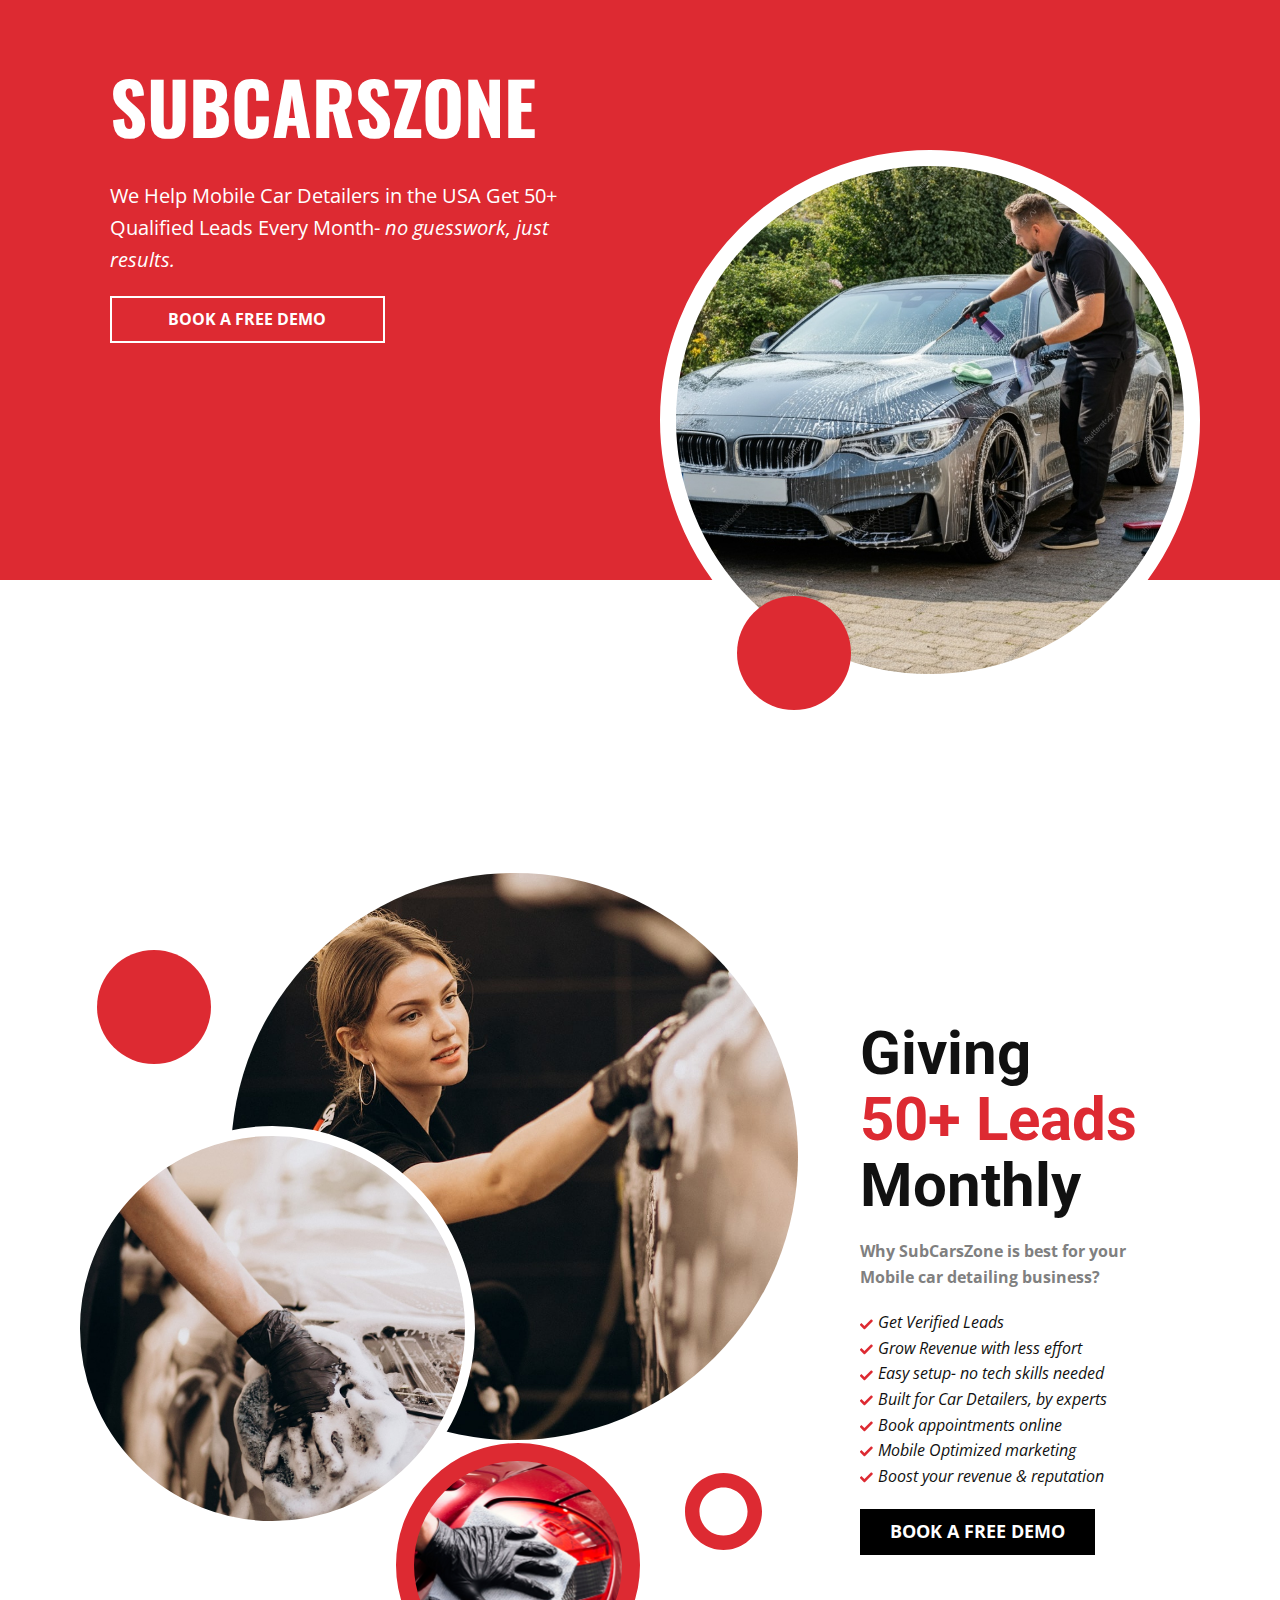
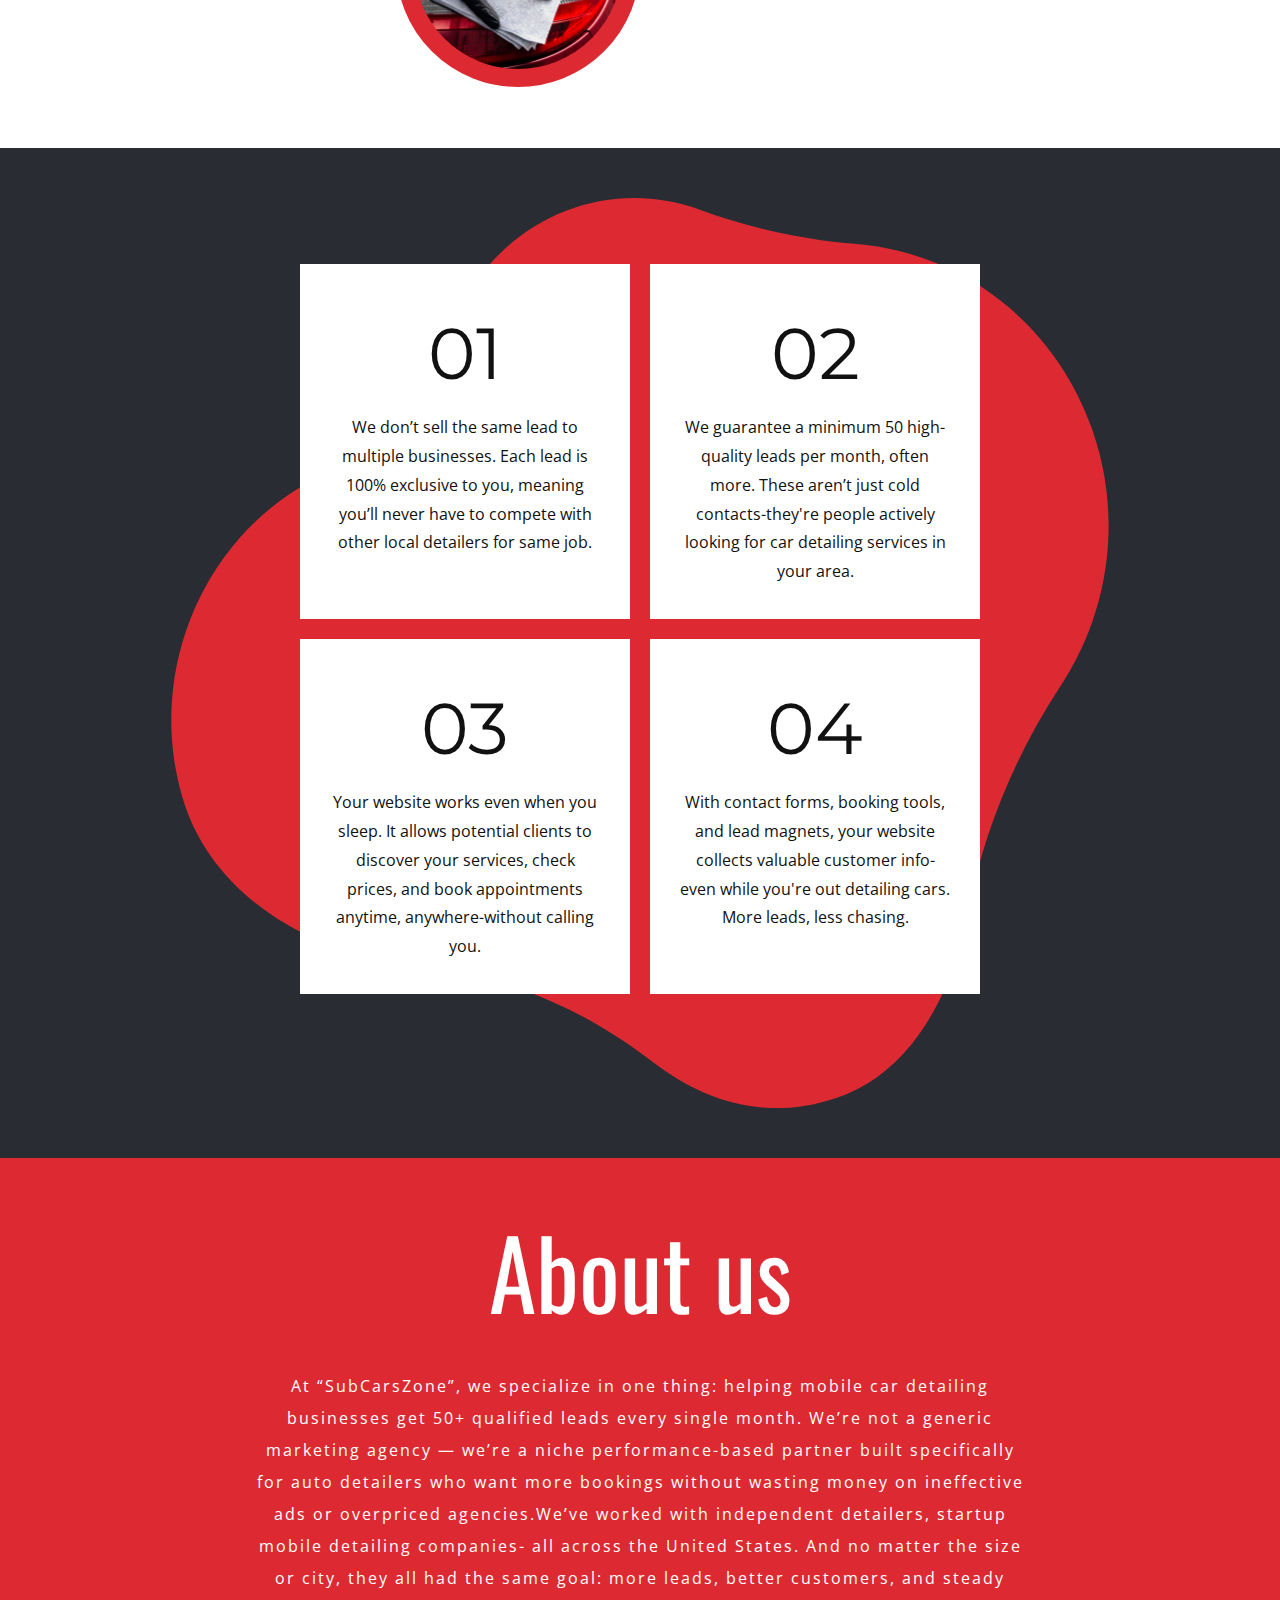
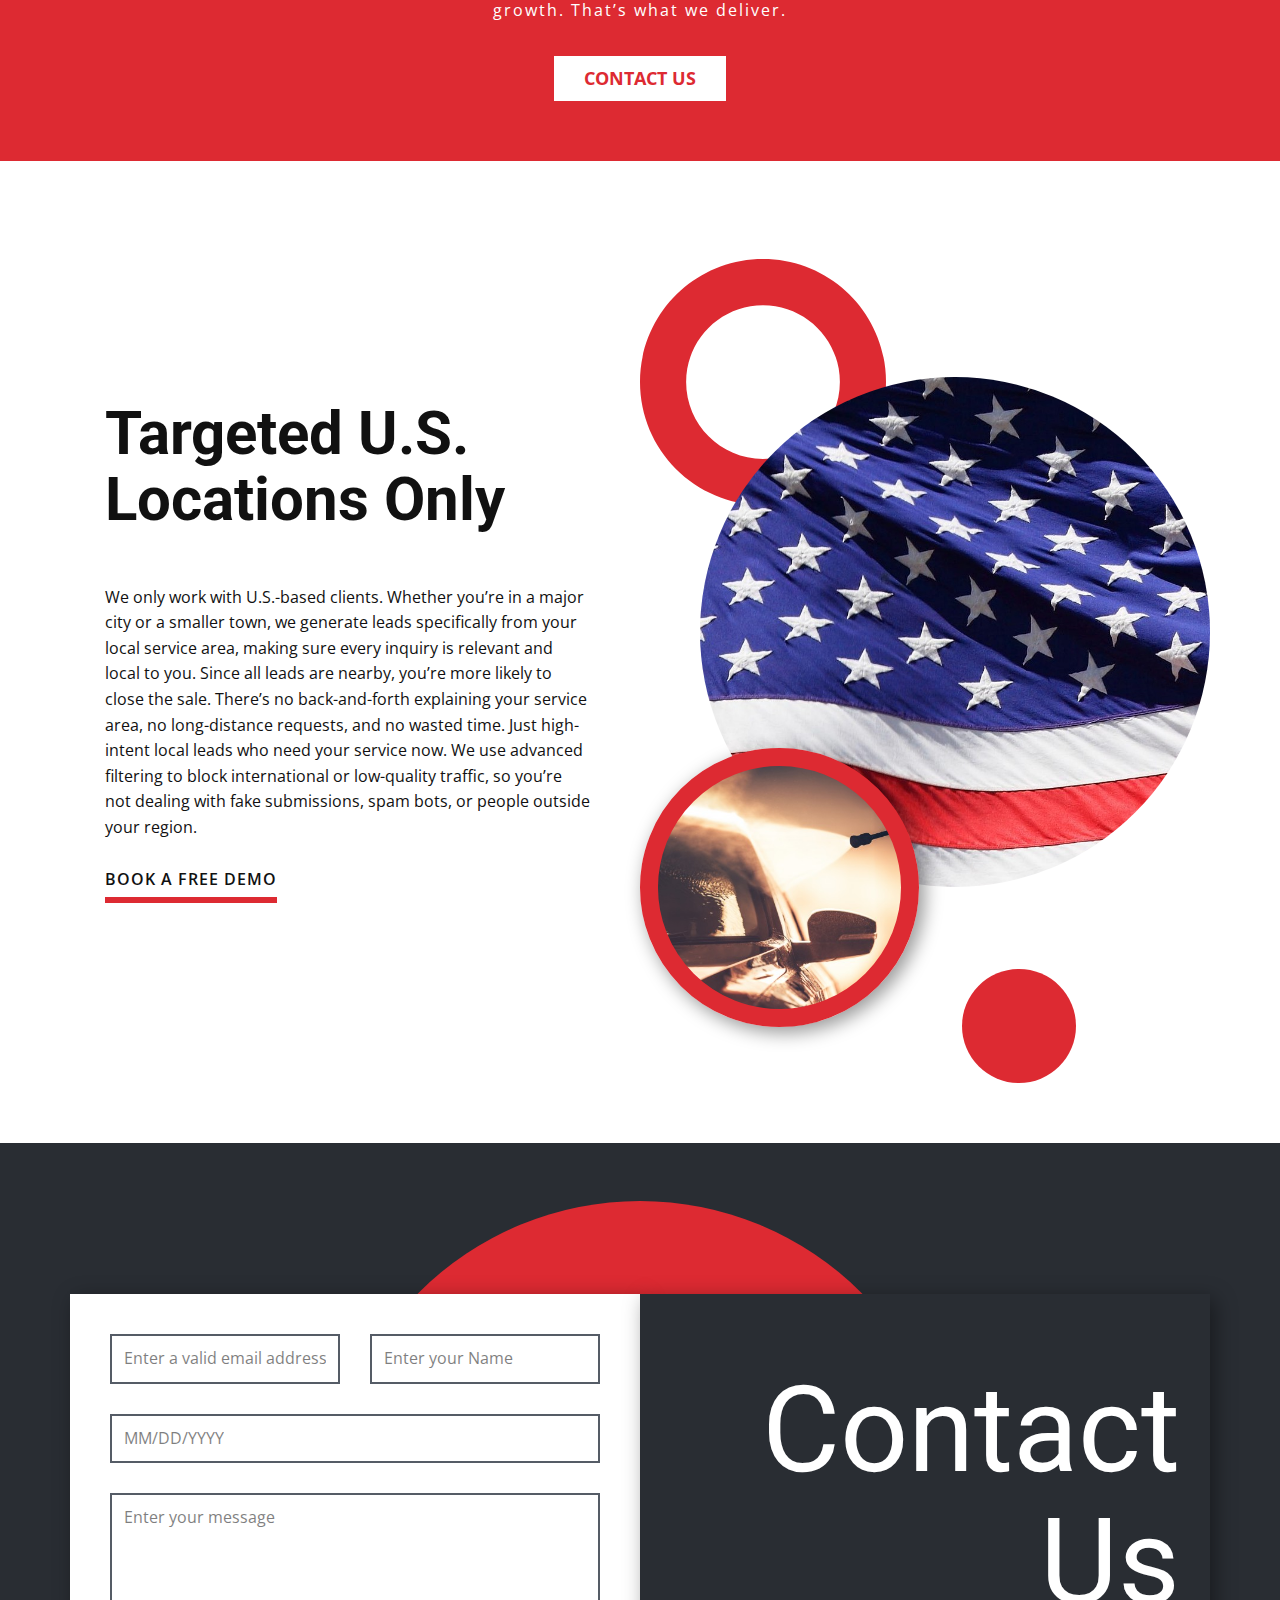
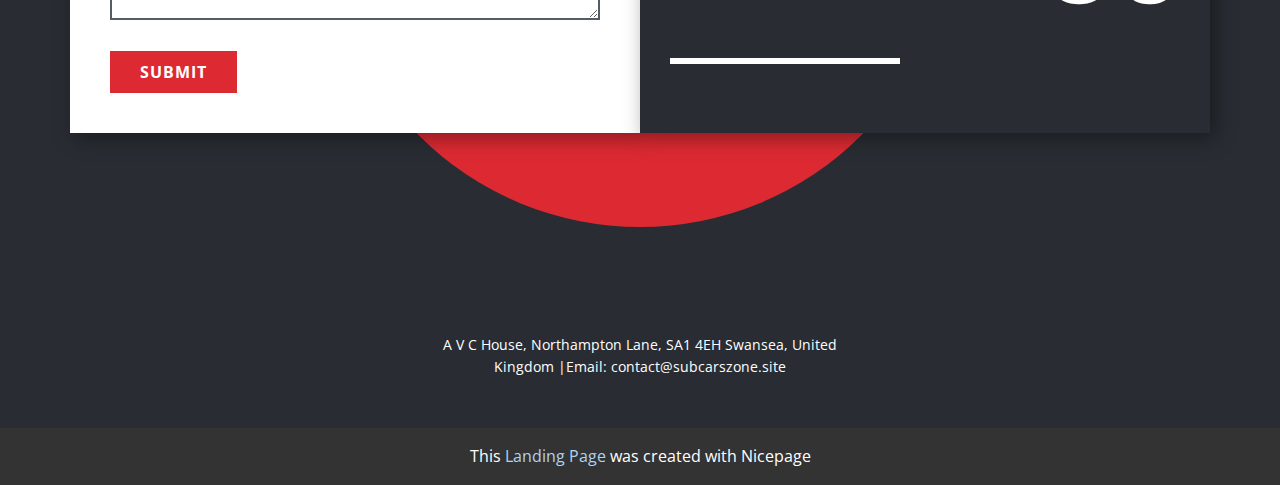
<file: index.html>
<!DOCTYPE html>
<html style="font-size: 16px;" lang="en"><head>
    <meta name="viewport" content="width=device-width, initial-scale=1.0">
    <meta charset="utf-8">
    <meta name="keywords" content="Innovative Car Wash System, About, Premium Hand Car Wash &amp;amp; Detail">
    <meta name="description" content="">
    <title>Page 2</title>
    <link rel="stylesheet" href="nicepage.css" media="screen">
<link rel="stylesheet" href="index.css" media="screen">
    <script class="u-script" type="text/javascript" src="jquery.js" defer=""></script>
    <script class="u-script" type="text/javascript" src="nicepage.js" defer=""></script>
    <meta name="generator" content="Nicepage 7.8.21, nicepage.com">
    <meta name="referrer" content="origin">
    
    
    
    
    
    
    
    
    <link id="u-theme-google-font" rel="stylesheet" href="https://fonts.googleapis.com/css?family=Roboto:100,100i,300,300i,400,400i,500,500i,700,700i,900,900i|Open+Sans:300,300i,400,400i,500,500i,600,600i,700,700i,800,800i">
    <link id="u-page-google-font" rel="stylesheet" href="https://fonts.googleapis.com/css?family=Oswald:200,300,400,500,600,700|Montserrat:100,100i,200,200i,300,300i,400,400i,500,500i,600,600i,700,700i,800,800i,900,900i">
    <script type="application/ld+json">{
		"@context": "http://schema.org",
		"@type": "Organization",
		"name": "WebSite6508115",
		"url": "/"
}</script>
    <meta name="theme-color" content="#4199df">
    <meta property="og:title" content="Page 2">
    <meta property="og:description" content="">
    <meta property="og:type" content="website">
    <link rel="canonical" href="/">
  <script>
    function gdprConfirmed() {
        return true;
    }
    function dynamicLoadScript() {
        var script = document.createElement('script');
        script.src = 'https://www.google.com/recaptcha/api.js?render=6LdLFTkrAAAAAN1hxUAz46OK2C4bxvk7sVZfH1Tb';
        script.async = true;
        document.body.appendChild(script);
        script.onload = function() {
            let event = new CustomEvent("recaptchaLoaded");
            document.dispatchEvent(event);
        };
    }
    function showRecaptchaError(error) {
        error = error || '';
        var formError = document.querySelector('.u-form-send-error');

        if (formError) {
            formError.innerText = 'Site Owner Error: ' + error.replace(/:[\s\S]*/, '');
            formError.style.display = 'block';
        }

        console.error('Error in grecaptcha: ', error);
    }
    document.addEventListener('DOMContentLoaded', function () {
        var confirmButton = document.querySelector('.u-cookies-consent .u-button-confirm');
        if (confirmButton) {
            confirmButton.onclick = dynamicLoadScript;
        }
    });
    </script>
    <script>
        document.addEventListener("DOMContentLoaded", function(){
            if (!gdprConfirmed()) {
                return;
            }
            dynamicLoadScript();
        });
    </script>
    <script>
        document.addEventListener("recaptchaLoaded", function() {
            if (!gdprConfirmed()) {
                return;
            }

            (function (grecaptcha, sitekey, actions) {
                var recaptcha = {
                    execute: function (action, submitFormCb) {
                        if (typeof grecaptcha === 'undefined' || typeof grecaptcha.execute !== 'function') {
                            showRecaptchaError('reCAPTCHA script failed to load.');
                            return;
                        }

                        grecaptcha.execute(sitekey, {action: action}).then((token) => {
                            if (!token) {
                                throw new Error('Empty token received from reCAPTCHA');
                            }

                            var forms = document.getElementsByTagName('form');

                            for (var i = 0; i < forms.length; i++) {
                                var response = forms[i].querySelector('[name="recaptchaResponse"]');

                                if (!response) {
                                    response = document.createElement('input');
                                    response.setAttribute('type', 'hidden');
                                    response.setAttribute('name', 'recaptchaResponse');
                                    forms[i].appendChild(response);
                                }

                                response.value = token;
                            }

                            submitFormCb();
                        }).catch((e) => {
                            showRecaptchaError(e.message);
                        });
                    },

                    executeContact: function (submitFormCb) {
                        recaptcha.execute(actions['contact'], submitFormCb);
                    }
                };

                window.recaptchaObject = recaptcha;
            })(
                grecaptcha,
                
                '6LdLFTkrAAAAAN1hxUAz46OK2C4bxvk7sVZfH1Tb',
                {'contact': 'contact'}
            );
        });
    </script>
<meta data-intl-tel-input-cdn-path="intlTelInput/"></head>
  <body data-home-page="https://website6508115.nicepage.io/Page-2.html?version=ad6550fb-8919-3cd6-6254-637b213d53b8" data-home-page-title="Page 2" data-path-to-root="./" data-include-products="true" class="u-body u-xl-mode" data-lang="en"> 
    <section class="u-align-center u-clearfix u-container-align-center u-valign-top u-section-1" id="carousel_1a65">
      <div class="u-align-left u-expanded-width u-palette-2-base u-shape u-shape-1"></div>
      <div class="data-layout-selected u-clearfix u-gutter-0 u-layout-wrap u-layout-wrap-1">
        <div class="u-gutter-0 u-layout">
          <div class="u-layout-row">
            <div class="u-size-30 u-size-60-md">
              <div class="u-layout-col">
                <div class="u-container-style u-layout-cell u-left-cell u-palette-2-base u-size-20 u-layout-cell-1">
                  <div class="u-container-layout u-valign-top u-container-layout-1">
                    <h1 class="u-custom-font u-font-oswald u-text u-text-1">SUBCARSZONE</h1>
                    <p class="u-text u-text-body-alt-color u-text-2"> We Help Mobile Car Detailers in the USA Get 50+ Qualified Leads Every Month-&nbsp;<i>no guesswork, just results.</i>
                    </p>
                    <a href="https://calendly.com/subcarszone/30min" class="u-border-2 u-border-white u-btn u-button-style u-btn-1">BOOK A FREE DEMO </a>
                  </div>
                </div>
                <div class="u-container-style u-hidden-md u-hidden-sm u-hidden-xs u-layout-cell u-left-cell u-size-40 u-layout-cell-2">
                  <div class="u-container-layout"></div>
                </div>
              </div>
            </div>
            <div class="u-size-30 u-size-60-md">
              <div class="u-layout-row">
                <div class="u-container-style u-layout-cell u-right-cell u-size-60 u-layout-cell-3">
                  <div class="u-container-layout u-container-layout-3">
                    <div class="u-border-16 u-border-white u-image u-image-circle u-image-1" data-image-width="1408" data-image-height="768"></div>
                    <div class="u-palette-2-base u-shape u-shape-circle u-shape-2"></div>
                  </div>
                </div>
              </div>
            </div>
          </div>
        </div>
      </div>
    </section>
    <section class="u-clearfix u-section-2" id="sec-9541">
      <div class="u-clearfix u-sheet u-valign-middle-lg u-valign-middle-sm u-valign-middle-xl u-valign-middle-xs u-sheet-1">
        <div class="data-layout-selected u-clearfix u-expanded-width u-gutter-0 u-layout-spacing-top u-layout-wrap u-layout-wrap-1">
          <div class="u-layout">
            <div class="u-layout-row">
              <div class="u-align-left u-container-align-left u-container-style u-layout-cell u-left-cell u-size-40 u-layout-cell-1">
                <div class="u-container-layout u-container-layout-1" src="">
                  <div class="u-image u-image-circle u-image-1"></div>
                  <div class="u-border-10 u-border-white u-image u-image-circle u-image-2"></div>
                  <div class="u-align-left u-border-18 u-border-palette-2-base u-image u-image-circle u-image-3" data-image-width="626" data-image-height="417"></div>
                  <div class="u-palette-2-base u-shape u-shape-circle u-shape-1"></div>
                  <div class="u-shape u-shape-svg u-text-palette-2-base u-shape-2">
                    <svg class="u-svg-link" preserveAspectRatio="none" viewBox="0 0 160 160" style=""><use xlink:href="#svg-9dc1"></use></svg>
                    <svg xmlns="http://www.w3.org/2000/svg" xmlns:xlink="http://www.w3.org/1999/xlink" version="1.1" xml:space="preserve" class="u-svg-content" viewBox="0 0 160 160" x="0px" y="0px" id="svg-9dc1" style="enable-background:new 0 0 160 160;"><path d="M80,30c27.6,0,50,22.4,50,50s-22.4,50-50,50s-50-22.4-50-50S52.4,30,80,30 M80,0C35.8,0,0,35.8,0,80s35.8,80,80,80
	s80-35.8,80-80S124.2,0,80,0L80,0z"></path></svg>
                  </div>
                </div>
              </div>
              <div class="u-align-left u-container-align-left u-container-style u-layout-cell u-right-cell u-size-20 u-white u-layout-cell-2">
                <div class="u-container-layout u-valign-middle-lg u-valign-top-md u-container-layout-2">
                  <h2 class="u-text u-text-1">Giving<span class="u-text-palette-2-base">
                      <br>50+ Leads</span>
                    <br>Monthly
                  </h2>
                  <p class="u-text u-text-grey-50 u-text-2">Why SubCarsZone is best for your Mobile car detailing business? </p>
                  <ul class="u-custom-list u-text u-text-3">
                    <li style="">
                      <div class="u-list-icon u-text-palette-2-base">
                        <svg xmlns="http://www.w3.org/2000/svg" xmlns:xlink="http://www.w3.org/1999/xlink" version="1.1" xml:space="preserve" class="u-svg-content" viewBox="0 -46 417.81333 417" id="svg-cd3c"><path d="m159.988281 318.582031c-3.988281 4.011719-9.429687 6.25-15.082031 6.25s-11.09375-2.238281-15.082031-6.25l-120.449219-120.46875c-12.5-12.5-12.5-32.769531 0-45.246093l15.082031-15.085938c12.503907-12.5 32.75-12.5 45.25 0l75.199219 75.203125 203.199219-203.203125c12.503906-12.5 32.769531-12.5 45.25 0l15.082031 15.085938c12.5 12.5 12.5 32.765624 0 45.246093zm0 0"></path></svg>
                      </div>Get Verified Leads<br>
                    </li>
                    <li style="">
                      <div class="u-list-icon u-text-palette-2-base">
                        <svg xmlns="http://www.w3.org/2000/svg" xmlns:xlink="http://www.w3.org/1999/xlink" version="1.1" xml:space="preserve" class="u-svg-content" viewBox="0 -46 417.81333 417" id="svg-cd3c"><path d="m159.988281 318.582031c-3.988281 4.011719-9.429687 6.25-15.082031 6.25s-11.09375-2.238281-15.082031-6.25l-120.449219-120.46875c-12.5-12.5-12.5-32.769531 0-45.246093l15.082031-15.085938c12.503907-12.5 32.75-12.5 45.25 0l75.199219 75.203125 203.199219-203.203125c12.503906-12.5 32.769531-12.5 45.25 0l15.082031 15.085938c12.5 12.5 12.5 32.765624 0 45.246093zm0 0"></path></svg>
                      </div>Grow Revenue with less effort
                    </li>
                    <li style="">
                      <div class="u-list-icon u-text-palette-2-base">
                        <svg xmlns="http://www.w3.org/2000/svg" xmlns:xlink="http://www.w3.org/1999/xlink" version="1.1" xml:space="preserve" class="u-svg-content" viewBox="0 -46 417.81333 417" id="svg-cd3c"><path d="m159.988281 318.582031c-3.988281 4.011719-9.429687 6.25-15.082031 6.25s-11.09375-2.238281-15.082031-6.25l-120.449219-120.46875c-12.5-12.5-12.5-32.769531 0-45.246093l15.082031-15.085938c12.503907-12.5 32.75-12.5 45.25 0l75.199219 75.203125 203.199219-203.203125c12.503906-12.5 32.769531-12.5 45.25 0l15.082031 15.085938c12.5 12.5 12.5 32.765624 0 45.246093zm0 0"></path></svg>
                      </div>Easy setup- no tech skills needed
                    </li>
                    <li style="">
                      <div class="u-list-icon u-text-palette-2-base">
                        <svg xmlns="http://www.w3.org/2000/svg" xmlns:xlink="http://www.w3.org/1999/xlink" version="1.1" xml:space="preserve" class="u-svg-content" viewBox="0 -46 417.81333 417" id="svg-cd3c"><path d="m159.988281 318.582031c-3.988281 4.011719-9.429687 6.25-15.082031 6.25s-11.09375-2.238281-15.082031-6.25l-120.449219-120.46875c-12.5-12.5-12.5-32.769531 0-45.246093l15.082031-15.085938c12.503907-12.5 32.75-12.5 45.25 0l75.199219 75.203125 203.199219-203.203125c12.503906-12.5 32.769531-12.5 45.25 0l15.082031 15.085938c12.5 12.5 12.5 32.765624 0 45.246093zm0 0"></path></svg>
                      </div>Built for Car Detailers, by experts
                    </li>
                    <li style="">
                      <div class="u-list-icon u-text-palette-2-base">
                        <svg xmlns="http://www.w3.org/2000/svg" xmlns:xlink="http://www.w3.org/1999/xlink" version="1.1" xml:space="preserve" class="u-svg-content" viewBox="0 -46 417.81333 417" id="svg-cd3c"><path d="m159.988281 318.582031c-3.988281 4.011719-9.429687 6.25-15.082031 6.25s-11.09375-2.238281-15.082031-6.25l-120.449219-120.46875c-12.5-12.5-12.5-32.769531 0-45.246093l15.082031-15.085938c12.503907-12.5 32.75-12.5 45.25 0l75.199219 75.203125 203.199219-203.203125c12.503906-12.5 32.769531-12.5 45.25 0l15.082031 15.085938c12.5 12.5 12.5 32.765624 0 45.246093zm0 0"></path></svg>
                      </div>Book appointments online
                    </li>
                    <li style="">
                      <div class="u-list-icon u-text-palette-2-base">
                        <svg xmlns="http://www.w3.org/2000/svg" xmlns:xlink="http://www.w3.org/1999/xlink" version="1.1" xml:space="preserve" class="u-svg-content" viewBox="0 -46 417.81333 417" id="svg-cd3c"><path d="m159.988281 318.582031c-3.988281 4.011719-9.429687 6.25-15.082031 6.25s-11.09375-2.238281-15.082031-6.25l-120.449219-120.46875c-12.5-12.5-12.5-32.769531 0-45.246093l15.082031-15.085938c12.503907-12.5 32.75-12.5 45.25 0l75.199219 75.203125 203.199219-203.203125c12.503906-12.5 32.769531-12.5 45.25 0l15.082031 15.085938c12.5 12.5 12.5 32.765624 0 45.246093zm0 0"></path></svg>
                      </div>Mobile Optimized marketing
                    </li>
                    <li style="">
                      <div class="u-list-icon u-text-palette-2-base">
                        <svg xmlns="http://www.w3.org/2000/svg" xmlns:xlink="http://www.w3.org/1999/xlink" version="1.1" xml:space="preserve" class="u-svg-content" viewBox="0 -46 417.81333 417" id="svg-cd3c"><path d="m159.988281 318.582031c-3.988281 4.011719-9.429687 6.25-15.082031 6.25s-11.09375-2.238281-15.082031-6.25l-120.449219-120.46875c-12.5-12.5-12.5-32.769531 0-45.246093l15.082031-15.085938c12.503907-12.5 32.75-12.5 45.25 0l75.199219 75.203125 203.199219-203.203125c12.503906-12.5 32.769531-12.5 45.25 0l15.082031 15.085938c12.5 12.5 12.5 32.765624 0 45.246093zm0 0"></path></svg>
                      </div>Boost your revenue &amp; reputation
                    </li>
                  </ul>
                  <a href="https://calendly.com/subcarszone/30min" class="u-black u-btn u-button-style u-btn-1">book A FREE DEMO</a>
                </div>
              </div>
            </div>
          </div>
        </div>
      </div>
    </section>
    <section class="u-clearfix u-palette-5-dark-3 u-section-3" id="carousel_2e70">
      <div class="u-clearfix u-sheet u-valign-middle-md u-valign-middle-sm u-valign-middle-xs u-sheet-1">
        <div class="u-expanded-width-md u-shape u-shape-svg u-text-palette-2-base u-shape-1">
          <svg class="u-svg-link" preserveAspectRatio="none" viewBox="0 0 160 150" style=""><use xlink:href="#svg-7553"></use></svg>
          <svg xmlns="http://www.w3.org/2000/svg" xmlns:xlink="http://www.w3.org/1999/xlink" version="1.1" xml:space="preserve" class="u-svg-content" viewBox="0 0 160 150" x="0px" y="0px" id="svg-7553"><path d="M43.2,126.9c14.2,1.3,27.6,7,39.1,15.6c8.3,6.1,19.4,10.3,32.7,5.3c11.7-4.4,18.6-17.4,21-30.2c2.6-13.3,8.1-25.9,15.7-37.1
	c8.3-12.1,10.8-27.9,5.3-42.7C150.5,20.3,134.6,9,117,7.6C107.9,6.9,98.8,5,90.1,1.9C83-0.6,75-0.7,67.4,2.1
	c-9.9,3.7-17,11.6-20.1,21c-3.3,10.1-10.9,18-20.6,22.2c-0.1,0-0.1,0.1-0.2,0.1c-20.3,8.9-31,32-24.6,53.2
	C6.9,115.6,25.2,125.2,43.2,126.9z"></path></svg>
        </div>
        <div class="u-list u-list-1">
          <div class="u-repeater u-repeater-1">
            <div class="u-align-center u-container-align-center u-container-style u-list-item u-repeater-item u-white u-list-item-1">
              <div class="u-container-layout u-similar-container u-valign-top-xs u-container-layout-1">
                <h2 class="u-custom-font u-font-montserrat u-text u-text-default u-text-1">01</h2>
                <p class="u-text u-text-2">We don’t sell the same lead to multiple businesses. Each lead is 100% exclusive to you, meaning you’ll never have to compete with other local detailers for same job.</p>
              </div>
            </div>
            <div class="u-align-center u-container-align-center u-container-style u-list-item u-repeater-item u-white u-list-item-2">
              <div class="u-container-layout u-similar-container u-valign-top-xs u-container-layout-2">
                <h2 class="u-custom-font u-font-montserrat u-text u-text-default u-text-3">02</h2>
                <p class="u-text u-text-4">We guarantee a&nbsp;minimum 50 high-quality leads per month, often more. These aren’t just cold contacts-they're&nbsp;people actively looking for car detailing services&nbsp;in your area.</p>
              </div>
            </div>
            <div class="u-align-center u-container-align-center u-container-style u-list-item u-repeater-item u-white u-list-item-3">
              <div class="u-container-layout u-similar-container u-valign-top-xs u-container-layout-3">
                <h2 class="u-custom-font u-font-montserrat u-text u-text-default u-text-5">03</h2>
                <p class="u-text u-text-6"> Your website works even when you sleep. It allows potential clients to discover your services, check prices, and book appointments anytime, anywhere-without calling you. </p>
              </div>
            </div>
            <div class="u-align-center u-container-align-center u-container-style u-list-item u-repeater-item u-white u-list-item-4">
              <div class="u-container-layout u-similar-container u-valign-top-xs u-container-layout-4">
                <h2 class="u-custom-font u-font-montserrat u-text u-text-default u-text-7">04</h2>
                <p class="u-text u-text-8"> With contact forms, booking tools, and lead magnets, your website collects valuable customer info-even while you're out detailing cars. More leads, less chasing.</p>
              </div>
            </div>
          </div>
        </div>
      </div>
    </section>
    <section class="u-align-center u-clearfix u-container-align-center u-palette-2-base u-section-4" id="carousel_305f">
      <div class="u-clearfix u-sheet u-valign-middle u-sheet-1">
        <h1 class="u-custom-font u-font-oswald u-text u-text-default u-text-1">About us</h1>
        <p class="u-text u-text-2"> At “SubCarsZone”, we specialize in one thing:&nbsp;helping mobile car detailing businesses get 50+ qualified leads every single month.&nbsp;We’re not a generic marketing agency — we’re a&nbsp;niche performance-based partner&nbsp;built specifically for auto detailers who want more bookings without wasting money on ineffective ads or overpriced agencies.We’ve worked with independent detailers, startup mobile detailing companies- all across the United States. And no matter the size or city, they all had the same goal:&nbsp;more leads, better customers, and steady growth.&nbsp;That’s what we deliver.<br>
        </p>
        <a href="mailto:contact@subcarszone.site" class="u-btn u-button-style u-text-palette-2-base u-white u-btn-1">contact us</a>
      </div>
    </section>
    <section class="u-align-center u-clearfix u-container-align-center u-section-5" id="carousel_8c64">
      <div class="u-clearfix u-sheet u-valign-middle-md u-valign-middle-sm u-valign-middle-xl u-valign-middle-xs u-sheet-1">
        <div class="data-layout-selected u-clearfix u-expanded-width u-gutter-0 u-layout-wrap u-layout-wrap-1">
          <div class="u-layout">
            <div class="u-layout-row">
              <div class="u-align-left u-container-align-left u-container-style u-layout-cell u-right-cell u-size-30 u-layout-cell-1">
                <div class="u-container-layout u-valign-middle u-container-layout-1">
                  <h2 class="u-text u-text-1"><span class="u-text-palette-2-base"></span>Targeted U.S. Locations Only<br>
                  </h2>
                  <p class="u-text u-text-2"> We&nbsp;only work with U.S.-based clients. Whether you’re in a major city or a smaller town, we generate leads specifically from your local service area, making sure every inquiry is relevant and local to you. Since all leads are nearby, you’re more likely to close the sale. There’s&nbsp;no back-and-forth explaining your service area, no long-distance requests, and no wasted time. Just&nbsp;high-intent local leads who need your service now.&nbsp;We use advanced filtering to block international or low-quality traffic, so you’re not dealing with fake submissions, spam bots, or people outside your region.</p>
                  <a href="https://calendly.com/subcarszone/30min" class="u-border-6 u-border-no-left u-border-no-right u-border-no-top u-border-palette-2-base u-btn u-btn-rectangle u-button-style u-none u-text-body-color u-text-hover-palette-2-base u-btn-1" title="BOOK MEETING">BOOK A FREE DEMO </a>
                </div>
              </div>
              <div class="u-container-style u-layout-cell u-left-cell u-size-30 u-layout-cell-2">
                <div class="u-container-layout u-valign-middle-xl u-container-layout-2">
                  <div class="u-shape u-shape-svg u-text-palette-2-base u-shape-1">
                    <svg class="u-svg-link" preserveAspectRatio="none" viewBox="0 0 160 160" style=""><use xlink:href="#svg-a0bf"></use></svg>
                    <svg xmlns="http://www.w3.org/2000/svg" xmlns:xlink="http://www.w3.org/1999/xlink" version="1.1" xml:space="preserve" class="u-svg-content" viewBox="0 0 160 160" x="0px" y="0px" id="svg-a0bf" style="enable-background:new 0 0 160 160;"><path d="M80,30c27.6,0,50,22.4,50,50s-22.4,50-50,50s-50-22.4-50-50S52.4,30,80,30 M80,0C35.8,0,0,35.8,0,80s35.8,80,80,80
	s80-35.8,80-80S124.2,0,80,0L80,0z"></path></svg>
                  </div>
                  <div class="u-image u-image-circle u-image-1" data-image-width="1127" data-image-height="750"></div>
                  <div alt="" class="u-align-left u-border-18 u-border-palette-2-base u-image u-image-circle u-image-2"></div>
                  <div class="u-palette-2-base u-shape u-shape-circle u-shape-2"></div>
                </div>
              </div>
            </div>
          </div>
        </div>
      </div>
    </section>
    <section class="u-clearfix u-palette-5-dark-3 u-section-6" id="carousel_187a">
      <div class="u-clearfix u-sheet u-valign-middle u-sheet-1">
        <div class="u-palette-2-base u-shape u-shape-circle u-shape-1"></div>
        <div class="u-clearfix u-expanded-width u-layout-wrap u-layout-wrap-1">
          <div class="u-layout">
            <div class="u-layout-row">
              <div class="u-container-style u-layout-cell u-left-cell u-size-30 u-white u-layout-cell-1">
                <div class="u-container-layout u-container-layout-1">
                  <div class="u-form u-form-1">
                    <form action="https://forms.nicepagesrv.com/v2/form/process" class="u-clearfix u-form-spacing-30 u-form-vertical u-inner-form" style="padding: 10px" source="email" name="form">
                      <div class="u-form-email u-form-group u-form-partition-factor-2">
                        <label for="email-8268" class="u-form-control-hidden u-label">Email</label>
                        <input type="email" placeholder="Enter a valid email address" id="email-8268" name="email" class="u-border-2 u-border-palette-5-dark-2 u-input u-input-rectangle" required="">
                      </div>
                      <div class="u-form-group u-form-name u-form-partition-factor-2">
                        <label for="name-8268" class="u-form-control-hidden u-label">Name</label>
                        <input type="text" placeholder="Enter your Name" id="name-8268" name="name" class="u-border-2 u-border-palette-5-dark-2 u-input u-input-rectangle" required="">
                      </div>
                      <div class="u-form-date u-form-group u-form-group-3">
                        <label for="date-be9f" class="u-form-control-hidden u-label">Date</label>
                        <input type="text" placeholder="MM/DD/YYYY" id="date-be9f" name="date" class="u-border-2 u-border-palette-5-dark-2 u-input u-input-rectangle" required="" data-date-format="mm/dd/yyyy">
                      </div>
                      <div class="u-form-group u-form-message">
                        <label for="message-8268" class="u-form-control-hidden u-label">Message</label>
                        <textarea placeholder="Enter your message" rows="4" cols="50" id="message-8268" name="message" class="u-border-2 u-border-palette-5-dark-2 u-input u-input-rectangle" required=""></textarea>
                      </div>
                      <div class="u-align-left u-form-group u-form-submit">
                        <a href="#" class="u-btn u-btn-submit u-button-style u-hover-black u-palette-2-base u-btn-1">Submit</a>
                        <input type="submit" value="submit" class="u-form-control-hidden">
                      </div>
                      <div class="u-form-send-message u-form-send-success"> Thank you! Your message has been sent. </div>
                      <div class="u-form-send-error u-form-send-message"> Unable to send your message. Please fix errors then try again. </div>
                      <input type="hidden" value="" name="recaptchaResponse">
                      <input type="hidden" name="formServices" value="c68938e9-ab32-411a-4ac3-b915f1a1eb2e">
                      <input type="hidden" name="siteKey" value="6LdLFTkrAAAAAN1hxUAz46OK2C4bxvk7sVZfH1Tb">
                    </form>
                  </div>
                </div>
              </div>
              <div class="u-align-right u-container-align-right u-container-style u-layout-cell u-palette-5-dark-3 u-right-cell u-size-30 u-layout-cell-2">
                <div class="u-container-layout u-valign-middle-lg u-valign-middle-xl u-container-layout-2">
                  <h2 class="u-text u-text-1">Contact Us</h2>
                  <div class="u-border-6 u-border-white u-line u-line-horizontal u-line-1"></div>
                </div>
              </div>
            </div>
          </div>
        </div>
      </div>
    </section>
    
    
    
    <footer class="u-align-center u-clearfix u-container-align-center u-footer u-palette-5-dark-3 u-footer" id="sec-212e"><div class="u-clearfix u-sheet u-sheet-1">
        <p class="u-small-text u-text u-text-variant u-text-1"> A V C House, Northampton Lane, SA1 4EH Swansea, United Kingdom |Email: contact@subcarszone.site</p>
      </div></footer>
    <section class="u-backlink u-clearfix u-grey-80"> This <a href="https://nicepage.com/landing-page">Landing Page</a> was created with Nicepage 
    </section>
  
</body></html>
</file>
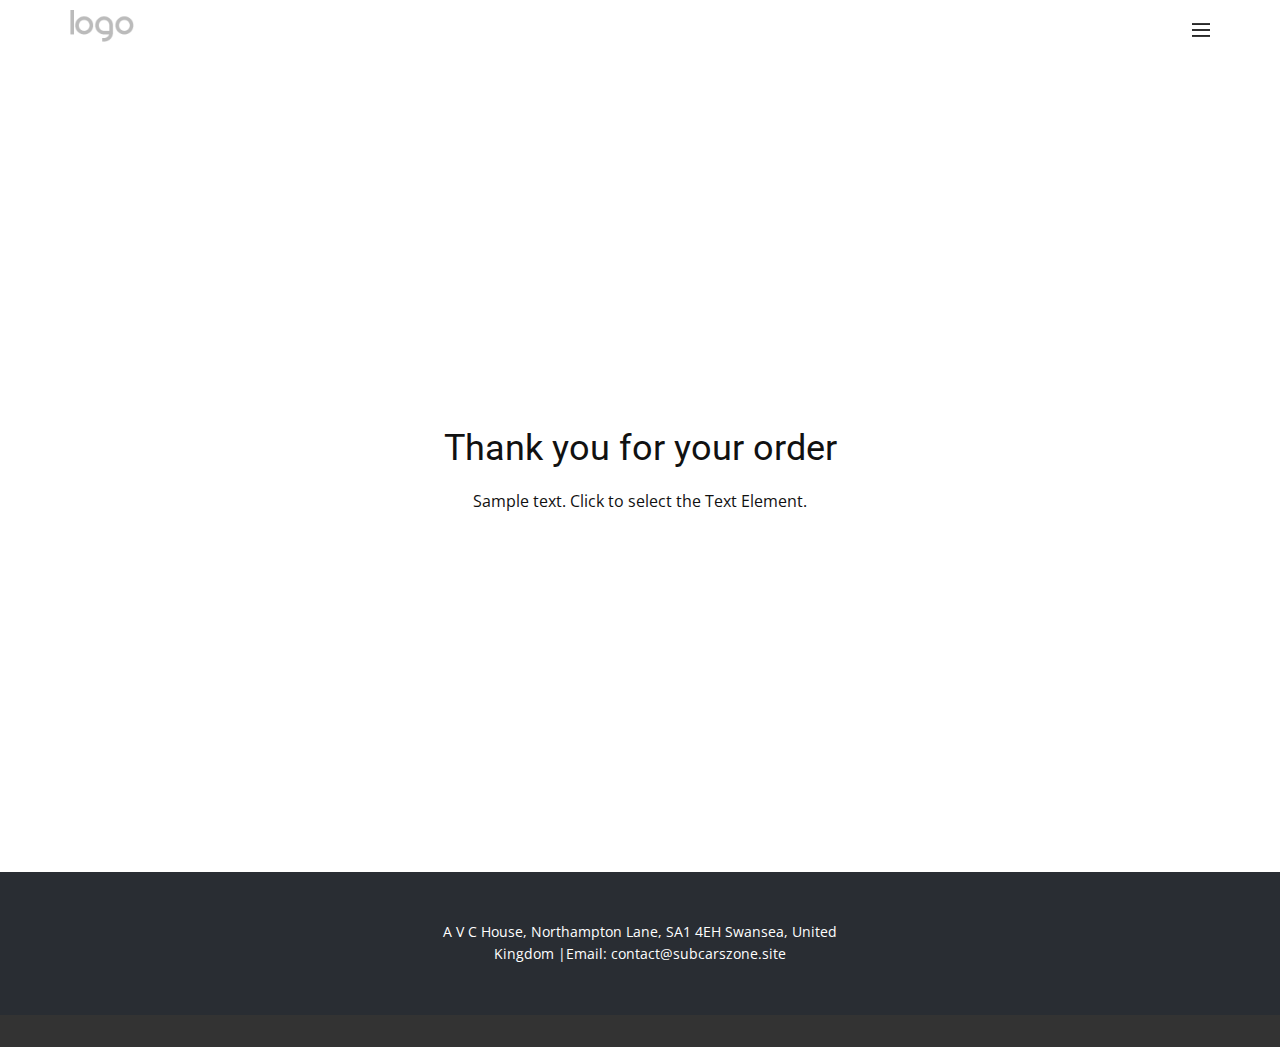
<file: thank-you-page.html>
<!DOCTYPE html>
<html style="font-size: 16px;" lang="en"><head>
    <meta name="viewport" content="width=device-width, initial-scale=1.0">
    <meta charset="utf-8">
    <meta name="keywords" content="Thank you for your order">
    <meta name="description" content="">
    <title>Thank You Template</title>
    <link rel="stylesheet" href="nicepage.css" media="screen">
<link rel="stylesheet" href="Thank-You-Template.css" media="screen">
    <script class="u-script" type="text/javascript" src="jquery.js" defer=""></script>
    <script class="u-script" type="text/javascript" src="nicepage.js" defer=""></script>
    <meta name="generator" content="Nicepage 7.8.21, nicepage.com">
    
    
    
    <link id="u-theme-google-font" rel="stylesheet" href="https://fonts.googleapis.com/css?family=Roboto:100,100i,300,300i,400,400i,500,500i,700,700i,900,900i|Open+Sans:300,300i,400,400i,500,500i,600,600i,700,700i,800,800i">
    <script type="application/ld+json">{
		"@context": "http://schema.org",
		"@type": "Organization",
		"name": "WebSite6508115",
		"logo": "images/default-logo.png"
}</script>
    <meta name="theme-color" content="#4199df">
    <meta property="og:title" content="Thank You Template">
    <meta property="og:description" content="">
    <meta property="og:type" content="website">
  <meta data-intl-tel-input-cdn-path="intlTelInput/"></head>
  <body data-path-to-root="./" data-include-products="true" class="u-body u-xl-mode" data-lang="en"><header class="u-clearfix u-header" id="sec-d68d"><div class="u-clearfix u-sheet u-sheet-1">
        <nav class="u-align-left u-menu u-menu-hamburger u-nav-spacing-25 u-offcanvas u-menu-1" data-responsive-from="XL" role="navigation">
          <div class="menu-collapse" style="font-size: 1rem; letter-spacing: 0px; font-weight: 700; text-transform: uppercase;">
            <a class="u-border-2 u-border-active-palette-1-base u-border-hover-palette-1-base u-border-no-left u-border-no-right u-border-no-top u-button-style u-custom-padding-bottom u-custom-top-bottom-menu-spacing u-hamburger-link u-nav-link u-text-active-palette-1-base u-text-grey-90 u-text-hover-grey-90 u-hamburger-link-1" href="#" tabindex="-1" aria-label="Open menu" aria-controls="e5a0">
              <svg class="u-svg-link" preserveAspectRatio="xMidYMin slice" viewBox="0 0 302 302" style="undefined"><use xlink:href="#svg-7b92"></use></svg>
              <svg xmlns="http://www.w3.org/2000/svg" xmlns:xlink="http://www.w3.org/1999/xlink" version="1.1" id="svg-7b92" x="0px" y="0px" viewBox="0 0 302 302" style="enable-background:new 0 0 302 302;" xml:space="preserve" class="u-svg-content"><g><rect y="36" width="302" height="30"></rect><rect y="236" width="302" height="30"></rect><rect y="136" width="302" height="30"></rect>
</g><g></g><g></g><g></g><g></g><g></g><g></g><g></g><g></g><g></g><g></g><g></g><g></g><g></g><g></g><g></g></svg>
            </a>
          </div>
          <div class="u-custom-menu u-nav-container">
            <ul class="u-nav u-spacing-30 u-unstyled u-nav-1" role="menubar"><li class="u-nav-item" role="none"><a class="u-border-2 u-border-active-palette-1-base u-border-hover-palette-1-base u-border-no-left u-border-no-right u-border-no-top u-button-style u-nav-link u-text-active-palette-1-base u-text-grey-90 u-text-hover-grey-90" href="#" style="padding: 10px 0px;" tabindex="-1" role="menuitem" aria-haspopup="true" aria-expanded="false">home</a>
</li><li class="u-nav-item" role="none"><a class="u-border-2 u-border-active-palette-1-base u-border-hover-palette-1-base u-border-no-left u-border-no-right u-border-no-top u-button-style u-nav-link u-text-active-palette-1-base u-text-grey-90 u-text-hover-grey-90" href="#" style="padding: 10px 0px;" tabindex="-1" role="menuitem">Page 4</a>
</li><li class="u-nav-item" role="none"><a class="u-border-2 u-border-active-palette-1-base u-border-hover-palette-1-base u-border-no-left u-border-no-right u-border-no-top u-button-style u-nav-link u-text-active-palette-1-base u-text-grey-90 u-text-hover-grey-90" href="#" style="padding: 10px 0px;" tabindex="-1" role="menuitem">Page 5</a>
</li><li class="u-nav-item" role="none"><a class="u-border-2 u-border-active-palette-1-base u-border-hover-palette-1-base u-border-no-left u-border-no-right u-border-no-top u-button-style u-nav-link u-text-active-palette-1-base u-text-grey-90 u-text-hover-grey-90" href="#" style="padding: 10px 0px;" tabindex="-1" role="menuitem">Page 6</a>
</li><li class="u-nav-item" role="none"><a class="u-border-2 u-border-active-palette-1-base u-border-hover-palette-1-base u-border-no-left u-border-no-right u-border-no-top u-button-style u-nav-link u-text-active-palette-1-base u-text-grey-90 u-text-hover-grey-90" href="#" style="padding: 10px 0px;" tabindex="-1" role="menuitem">Page 8</a>
</li><li class="u-nav-item" role="none"><a class="u-border-2 u-border-active-palette-1-base u-border-hover-palette-1-base u-border-no-left u-border-no-right u-border-no-top u-button-style u-nav-link u-text-active-palette-1-base u-text-grey-90 u-text-hover-grey-90" href="#" style="padding: 10px 0px;" tabindex="-1" role="menuitem">Page 9</a>
</li></ul>
          </div>
          <div class="u-custom-menu u-nav-container-collapse" id="e5a0" role="region" aria-label="Menu panel">
            <div class="u-align-center u-black u-container-align-center u-container-style u-inner-container-layout u-opacity u-opacity-95 u-sidenav">
              <div class="u-inner-container-layout u-sidenav-overflow">
                <div class="u-menu-close" tabindex="-1" aria-label="Close menu"></div>
                <ul class="u-align-center u-nav u-popupmenu-items u-unstyled u-nav-2"><li class="u-nav-item"><a class="u-button-style u-nav-link" href="#" style="padding: 8px 0px;">home</a>
</li></ul>
              </div>
            </div>
            <div class="u-black u-menu-overlay u-opacity u-opacity-70"></div>
          </div>
        </nav>
        <a href="#" class="u-image u-logo u-image-1" src="">
          <img src="images/default-logo.png" class="u-logo-image u-logo-image-1">
        </a>
      </div></header>
    <section class="u-align-center u-clearfix u-container-align-center u-section-1" id="block-1">
      <div class="u-clearfix u-sheet u-valign-middle u-sheet-1">
        <h2 class="u-align-center u-text u-text-default u-text-1"> Thank you for your order</h2>
        <p class="u-align-center u-text u-text-default u-text-2">Sample text. Click to select the Text Element.</p>
      </div>
    </section>
    
    
    
    <footer class="u-align-center u-clearfix u-container-align-center u-footer u-palette-5-dark-3 u-footer" id="sec-212e"><div class="u-clearfix u-sheet u-sheet-1">
        <p class="u-small-text u-text u-text-variant u-text-1"> A V C House, Northampton Lane, SA1 4EH Swansea, United Kingdom |Email: contact@subcarszone.site</p>
      </div></footer>
    <section class="u-backlink u-clearfix u-grey-80"></section>
  
</body></html>
</file>
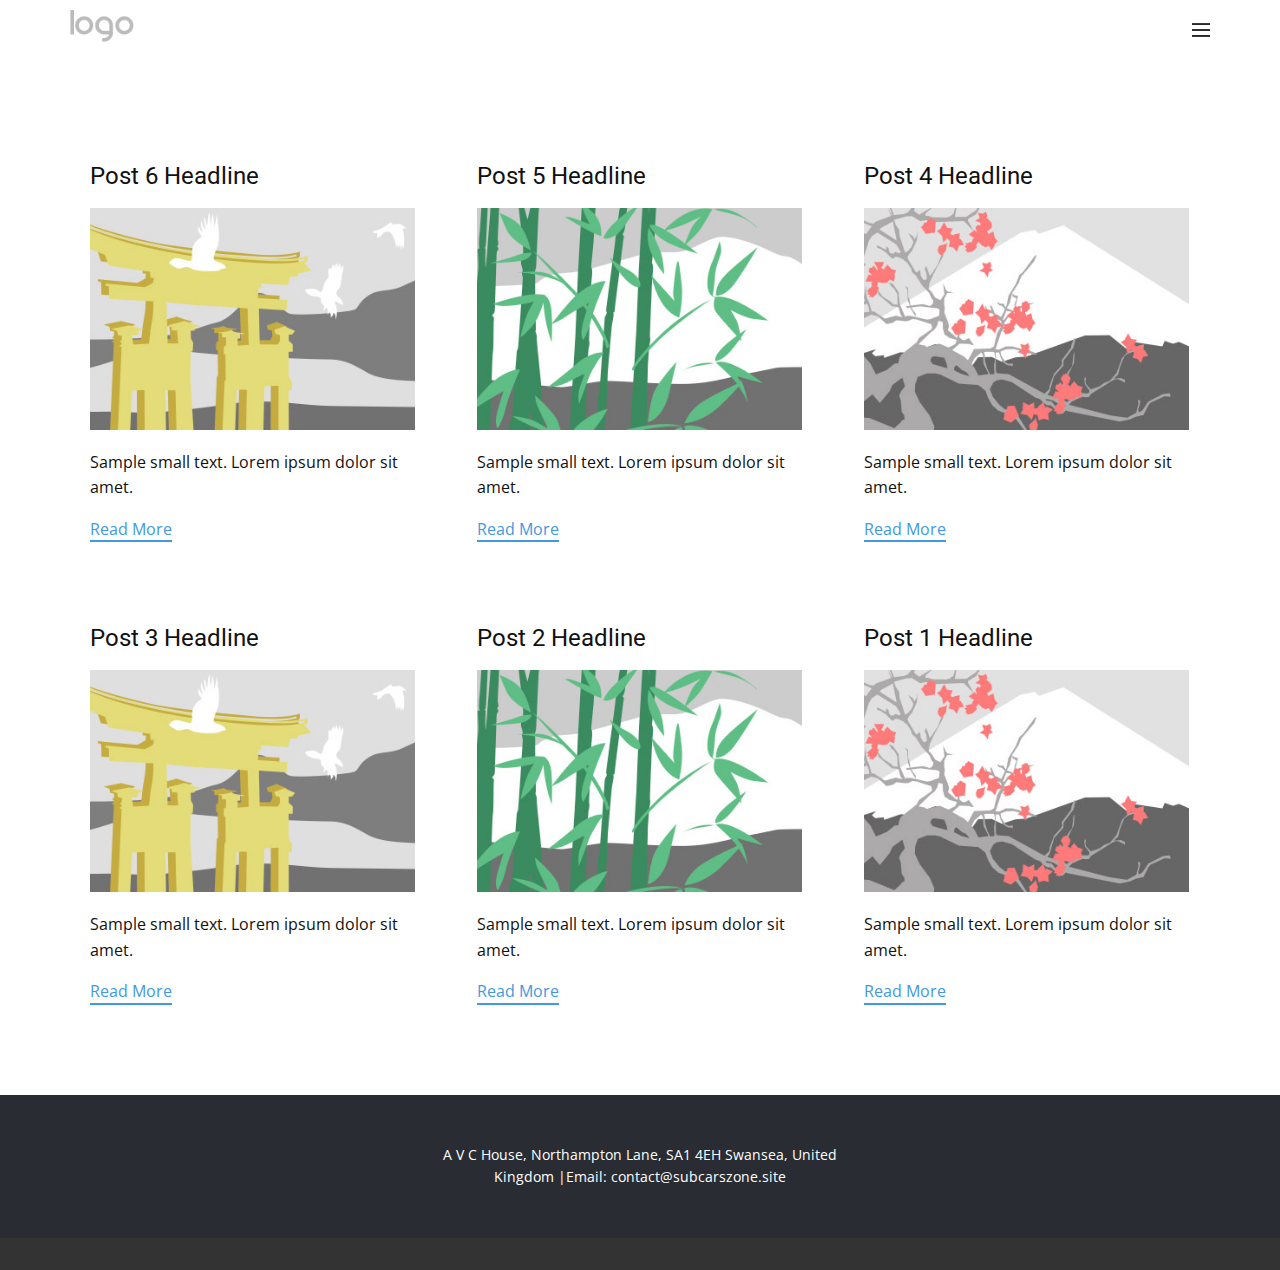
<file: blog/blog.html>
<!DOCTYPE html>
<html style="font-size: 16px;" lang="en"><head>
    <meta name="viewport" content="width=device-width, initial-scale=1.0">
    <meta charset="utf-8">
    <meta name="keywords" content="">
    <meta name="description" content="">
    <title>Blog</title>
    <link rel="stylesheet" href="../nicepage.css" media="screen">
<link rel="stylesheet" href="../Blog-Template.css" media="screen">
    <script class="u-script" type="text/javascript" src="../jquery.js" defer=""></script>
    <script class="u-script" type="text/javascript" src="../nicepage.js" defer=""></script>
    <meta name="generator" content="Nicepage 7.8.21, nicepage.com">
    
    
    
    <link id="u-theme-google-font" rel="stylesheet" href="https://fonts.googleapis.com/css?family=Roboto:100,100i,300,300i,400,400i,500,500i,700,700i,900,900i|Open+Sans:300,300i,400,400i,500,500i,600,600i,700,700i,800,800i">
    <script type="application/ld+json">{
		"@context": "http://schema.org",
		"@type": "Organization",
		"name": "WebSite6508115",
		"logo": "images/default-logo.png"
}</script>
    <meta name="theme-color" content="#4199df">
  <meta data-intl-tel-input-cdn-path="intlTelInput/"></head>
  <body data-path-to-root="../" data-include-products="true" class="u-body u-xl-mode" data-lang="en"><header class="u-clearfix u-header" id="sec-d68d"><div class="u-clearfix u-sheet u-sheet-1">
        <nav class="u-align-left u-menu u-menu-hamburger u-nav-spacing-25 u-offcanvas u-menu-1" data-responsive-from="XL" role="navigation">
          <div class="menu-collapse" style="font-size: 1rem; letter-spacing: 0px; font-weight: 700; text-transform: uppercase;">
            <a class="u-border-2 u-border-active-palette-1-base u-border-hover-palette-1-base u-border-no-left u-border-no-right u-border-no-top u-button-style u-custom-padding-bottom u-custom-top-bottom-menu-spacing u-hamburger-link u-nav-link u-text-active-palette-1-base u-text-grey-90 u-text-hover-grey-90 u-hamburger-link-1" href="#" tabindex="-1" aria-label="Open menu" aria-controls="e5a0">
              <svg class="u-svg-link" preserveAspectRatio="xMidYMin slice" viewBox="0 0 302 302" style="undefined"><use xlink:href="#svg-7b92"></use></svg>
              <svg xmlns="http://www.w3.org/2000/svg" xmlns:xlink="http://www.w3.org/1999/xlink" version="1.1" id="svg-7b92" x="0px" y="0px" viewBox="0 0 302 302" style="enable-background:new 0 0 302 302;" xml:space="preserve" class="u-svg-content"><g><rect y="36" width="302" height="30"></rect><rect y="236" width="302" height="30"></rect><rect y="136" width="302" height="30"></rect>
</g><g></g><g></g><g></g><g></g><g></g><g></g><g></g><g></g><g></g><g></g><g></g><g></g><g></g><g></g><g></g></svg>
            </a>
          </div>
          <div class="u-custom-menu u-nav-container">
            <ul class="u-nav u-spacing-30 u-unstyled u-nav-1" role="menubar"><li class="u-nav-item" role="none"><a class="u-border-2 u-border-active-palette-1-base u-border-hover-palette-1-base u-border-no-left u-border-no-right u-border-no-top u-button-style u-nav-link u-text-active-palette-1-base u-text-grey-90 u-text-hover-grey-90" href="#" style="padding: 10px 0px;" tabindex="-1" role="menuitem" aria-haspopup="true" aria-expanded="false">home</a>
</li><li class="u-nav-item" role="none"><a class="u-border-2 u-border-active-palette-1-base u-border-hover-palette-1-base u-border-no-left u-border-no-right u-border-no-top u-button-style u-nav-link u-text-active-palette-1-base u-text-grey-90 u-text-hover-grey-90" href="#" style="padding: 10px 0px;" tabindex="-1" role="menuitem">Page 4</a>
</li><li class="u-nav-item" role="none"><a class="u-border-2 u-border-active-palette-1-base u-border-hover-palette-1-base u-border-no-left u-border-no-right u-border-no-top u-button-style u-nav-link u-text-active-palette-1-base u-text-grey-90 u-text-hover-grey-90" href="#" style="padding: 10px 0px;" tabindex="-1" role="menuitem">Page 5</a>
</li><li class="u-nav-item" role="none"><a class="u-border-2 u-border-active-palette-1-base u-border-hover-palette-1-base u-border-no-left u-border-no-right u-border-no-top u-button-style u-nav-link u-text-active-palette-1-base u-text-grey-90 u-text-hover-grey-90" href="#" style="padding: 10px 0px;" tabindex="-1" role="menuitem">Page 6</a>
</li><li class="u-nav-item" role="none"><a class="u-border-2 u-border-active-palette-1-base u-border-hover-palette-1-base u-border-no-left u-border-no-right u-border-no-top u-button-style u-nav-link u-text-active-palette-1-base u-text-grey-90 u-text-hover-grey-90" href="#" style="padding: 10px 0px;" tabindex="-1" role="menuitem">Page 8</a>
</li><li class="u-nav-item" role="none"><a class="u-border-2 u-border-active-palette-1-base u-border-hover-palette-1-base u-border-no-left u-border-no-right u-border-no-top u-button-style u-nav-link u-text-active-palette-1-base u-text-grey-90 u-text-hover-grey-90" href="#" style="padding: 10px 0px;" tabindex="-1" role="menuitem">Page 9</a>
</li></ul>
          </div>
          <div class="u-custom-menu u-nav-container-collapse" id="e5a0" role="region" aria-label="Menu panel">
            <div class="u-align-center u-black u-container-align-center u-container-style u-inner-container-layout u-opacity u-opacity-95 u-sidenav">
              <div class="u-inner-container-layout u-sidenav-overflow">
                <div class="u-menu-close" tabindex="-1" aria-label="Close menu"></div>
                <ul class="u-align-center u-nav u-popupmenu-items u-unstyled u-nav-2"><li class="u-nav-item"><a class="u-button-style u-nav-link" href="#" style="padding: 8px 0px;">home</a>
</li></ul>
              </div>
            </div>
            <div class="u-black u-menu-overlay u-opacity u-opacity-70"></div>
          </div>
        </nav>
        <a href="#" class="u-image u-logo u-image-1" src="">
          <img src="../images/default-logo.png" class="u-logo-image u-logo-image-1">
        </a>
      </div></header>
    <section class="u-clearfix u-section-1" id="block-1">
      <div class="u-clearfix u-sheet u-valign-middle u-sheet-1"><!--blog--><!--blog_options_json--><!--{"type":"Recent","source":"","tags":"","count":""}--><!--/blog_options_json-->
        <div class="u-blog u-expanded-width u-repeater u-repeater-1" data-blog-id="blog-1"><!--blog_post-->
          <div class="u-blog-post u-container-style u-repeater-item u-white u-repeater-item-1">
            <div class="u-container-layout u-similar-container u-valign-top u-container-layout-1"><!--blog_post_header-->
              <h4 class="u-blog-control u-text u-text-1">
                <a class="u-post-header-link" href="../blog/post-5.html">Post 6 Headline</a>
              </h4><!--/blog_post_header--><!--blog_post_image-->
              <img alt="" class="u-blog-control u-expanded-width u-image u-image-default u-image-1" src="../images/8ad73f3c.jpeg" data-href="../blog/post-5.html"><!--/blog_post_image--><!--blog_post_content-->
              <div class="u-blog-control u-post-content u-text u-text-2 fr-view">Sample small text. Lorem ipsum dolor sit amet.</div><!--/blog_post_content--><!--blog_post_readmore-->
              <a href="../blog/post-5.html" class="u-blog-control u-border-2 u-border-palette-1-base u-btn u-btn-rectangle u-button-style u-none u-btn-1"><!--blog_post_readmore_content--><!--options_json--><!--{"content":"","defaultValue":"Read More"}--><!--/options_json-->Read More<!--/blog_post_readmore_content--></a><!--/blog_post_readmore-->
            </div>
          </div><div class="u-blog-post u-container-style u-repeater-item u-video-cover u-white">
            <div class="u-container-layout u-similar-container u-valign-top u-container-layout-2"><!--blog_post_header-->
              <h4 class="u-blog-control u-text u-text-3">
                <a class="u-post-header-link" href="../blog/post-4.html">Post 5 Headline</a>
              </h4><!--/blog_post_header--><!--blog_post_image-->
              <img alt="" class="u-blog-control u-expanded-width u-image u-image-default u-image-2" src="../images/68f64b9d.jpeg" data-href="../blog/post-4.html"><!--/blog_post_image--><!--blog_post_content-->
              <div class="u-blog-control u-post-content u-text u-text-4 fr-view">Sample small text. Lorem ipsum dolor sit amet.</div><!--/blog_post_content--><!--blog_post_readmore-->
              <a href="../blog/post-4.html" class="u-blog-control u-border-2 u-border-palette-1-base u-btn u-btn-rectangle u-button-style u-none u-btn-2"><!--blog_post_readmore_content--><!--options_json--><!--{"content":"","defaultValue":"Read More"}--><!--/options_json-->Read More<!--/blog_post_readmore_content--></a><!--/blog_post_readmore-->
            </div>
          </div><div class="u-blog-post u-container-style u-repeater-item u-video-cover u-white">
            <div class="u-container-layout u-similar-container u-valign-top u-container-layout-3"><!--blog_post_header-->
              <h4 class="u-blog-control u-text u-text-5">
                <a class="u-post-header-link" href="../blog/post-3.html">Post 4 Headline</a>
              </h4><!--/blog_post_header--><!--blog_post_image-->
              <img alt="" class="u-blog-control u-expanded-width u-image u-image-default u-image-3" src="../images/0fd3416c.jpeg" data-href="../blog/post-3.html"><!--/blog_post_image--><!--blog_post_content-->
              <div class="u-blog-control u-post-content u-text u-text-6 fr-view">Sample small text. Lorem ipsum dolor sit amet.</div><!--/blog_post_content--><!--blog_post_readmore-->
              <a href="../blog/post-3.html" class="u-blog-control u-border-2 u-border-palette-1-base u-btn u-btn-rectangle u-button-style u-none u-btn-3"><!--blog_post_readmore_content--><!--options_json--><!--{"content":"","defaultValue":"Read More"}--><!--/options_json-->Read More<!--/blog_post_readmore_content--></a><!--/blog_post_readmore-->
            </div>
          </div><div class="u-blog-post u-container-style u-repeater-item u-white u-repeater-item-1">
            <div class="u-container-layout u-similar-container u-valign-top u-container-layout-1"><!--blog_post_header-->
              <h4 class="u-blog-control u-text u-text-1">
                <a class="u-post-header-link" href="../blog/post-2.html">Post 3 Headline</a>
              </h4><!--/blog_post_header--><!--blog_post_image-->
              <img alt="" class="u-blog-control u-expanded-width u-image u-image-default u-image-1" src="../images/8ad73f3c.jpeg" data-href="../blog/post-2.html"><!--/blog_post_image--><!--blog_post_content-->
              <div class="u-blog-control u-post-content u-text u-text-2 fr-view">Sample small text. Lorem ipsum dolor sit amet.</div><!--/blog_post_content--><!--blog_post_readmore-->
              <a href="../blog/post-2.html" class="u-blog-control u-border-2 u-border-palette-1-base u-btn u-btn-rectangle u-button-style u-none u-btn-1"><!--blog_post_readmore_content--><!--options_json--><!--{"content":"","defaultValue":"Read More"}--><!--/options_json-->Read More<!--/blog_post_readmore_content--></a><!--/blog_post_readmore-->
            </div>
          </div><div class="u-blog-post u-container-style u-repeater-item u-video-cover u-white">
            <div class="u-container-layout u-similar-container u-valign-top u-container-layout-2"><!--blog_post_header-->
              <h4 class="u-blog-control u-text u-text-3">
                <a class="u-post-header-link" href="../blog/post-1.html">Post 2 Headline</a>
              </h4><!--/blog_post_header--><!--blog_post_image-->
              <img alt="" class="u-blog-control u-expanded-width u-image u-image-default u-image-2" src="../images/68f64b9d.jpeg" data-href="../blog/post-1.html"><!--/blog_post_image--><!--blog_post_content-->
              <div class="u-blog-control u-post-content u-text u-text-4 fr-view">Sample small text. Lorem ipsum dolor sit amet.</div><!--/blog_post_content--><!--blog_post_readmore-->
              <a href="../blog/post-1.html" class="u-blog-control u-border-2 u-border-palette-1-base u-btn u-btn-rectangle u-button-style u-none u-btn-2"><!--blog_post_readmore_content--><!--options_json--><!--{"content":"","defaultValue":"Read More"}--><!--/options_json-->Read More<!--/blog_post_readmore_content--></a><!--/blog_post_readmore-->
            </div>
          </div><div class="u-blog-post u-container-style u-repeater-item u-video-cover u-white">
            <div class="u-container-layout u-similar-container u-valign-top u-container-layout-3"><!--blog_post_header-->
              <h4 class="u-blog-control u-text u-text-5">
                <a class="u-post-header-link" href="../blog/post.html">Post 1 Headline</a>
              </h4><!--/blog_post_header--><!--blog_post_image-->
              <img alt="" class="u-blog-control u-expanded-width u-image u-image-default u-image-3" src="../images/0fd3416c.jpeg" data-href="../blog/post.html"><!--/blog_post_image--><!--blog_post_content-->
              <div class="u-blog-control u-post-content u-text u-text-6 fr-view">Sample small text. Lorem ipsum dolor sit amet.</div><!--/blog_post_content--><!--blog_post_readmore-->
              <a href="../blog/post.html" class="u-blog-control u-border-2 u-border-palette-1-base u-btn u-btn-rectangle u-button-style u-none u-btn-3"><!--blog_post_readmore_content--><!--options_json--><!--{"content":"","defaultValue":"Read More"}--><!--/options_json-->Read More<!--/blog_post_readmore_content--></a><!--/blog_post_readmore-->
            </div>
          </div><!--/blog_post--><!--blog_post-->
          <!--/blog_post--><!--blog_post-->
          <!--/blog_post-->
        </div><!--/blog-->
      </div>
    </section>
    
    
    
    <footer class="u-align-center u-clearfix u-container-align-center u-footer u-palette-5-dark-3 u-footer" id="sec-212e"><div class="u-clearfix u-sheet u-sheet-1">
        <p class="u-small-text u-text u-text-variant u-text-1"> A V C House, Northampton Lane, SA1 4EH Swansea, United Kingdom |Email: contact@subcarszone.site</p>
      </div></footer>
    <section class="u-backlink u-clearfix u-grey-80"></section>
  
</body></html>
</file>
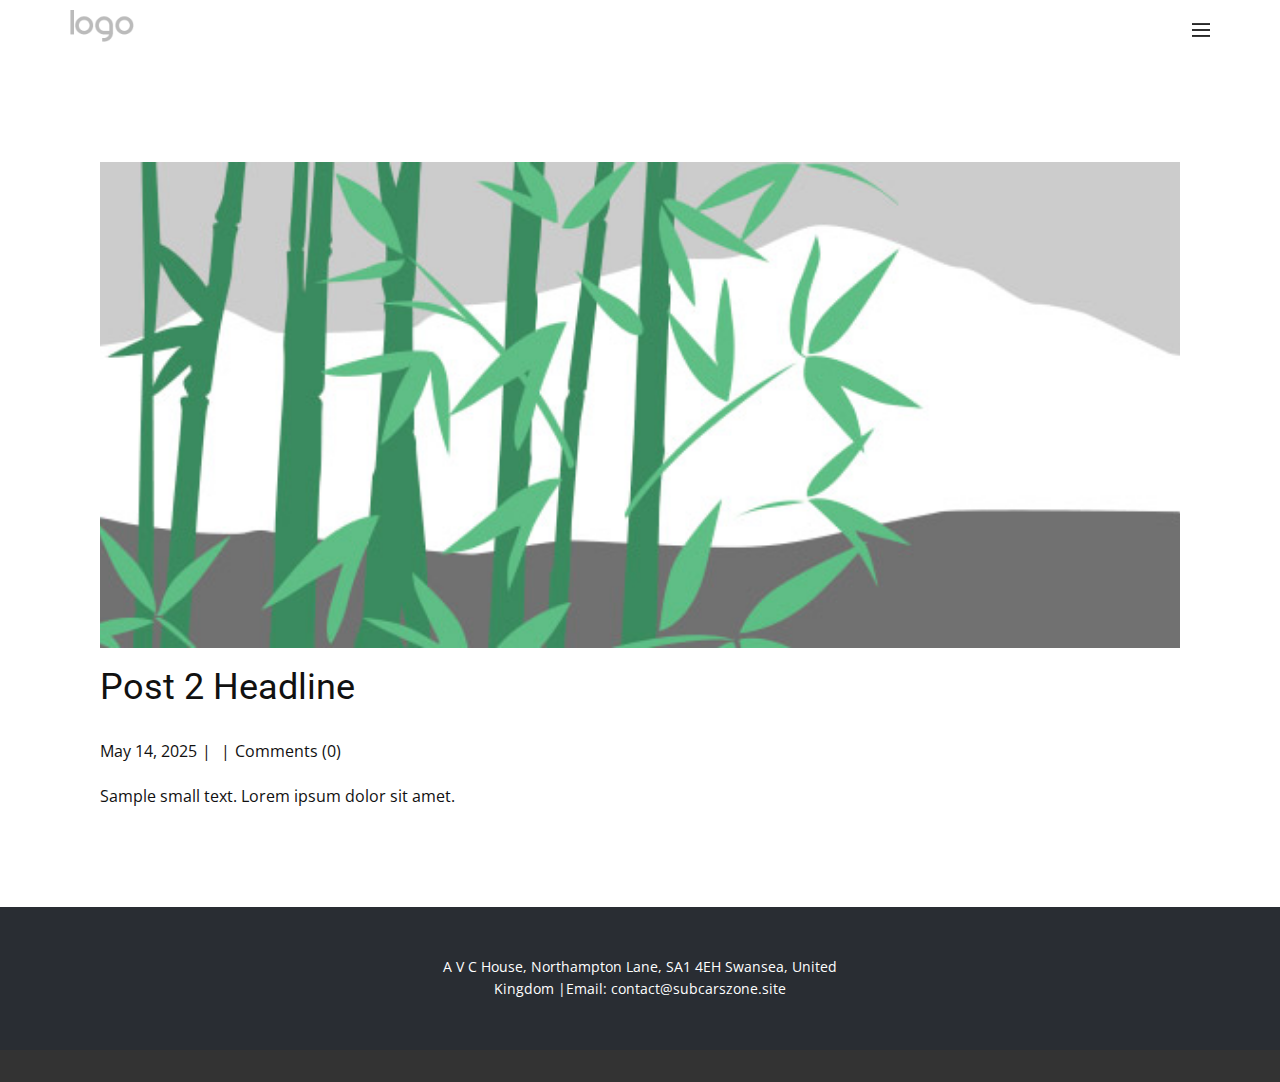
<file: blog/post-1.html>
<!DOCTYPE html>
<html style="font-size: 16px;" lang="en"><head>
    <meta name="viewport" content="width=device-width, initial-scale=1.0">
    <meta charset="utf-8">
    <meta name="keywords" content="Post 1 Headline">
    <meta name="description" content="">
    <title>Post 2 Headline</title>
    <link rel="stylesheet" href="../nicepage.css" media="screen">
<link rel="stylesheet" href="../Post-Template.css" media="screen">
    <script class="u-script" type="text/javascript" src="../jquery.js" defer=""></script>
    <script class="u-script" type="text/javascript" src="../nicepage.js" defer=""></script>
    <meta name="generator" content="Nicepage 7.8.21, nicepage.com">
    
    
    
    <link id="u-theme-google-font" rel="stylesheet" href="https://fonts.googleapis.com/css?family=Roboto:100,100i,300,300i,400,400i,500,500i,700,700i,900,900i|Open+Sans:300,300i,400,400i,500,500i,600,600i,700,700i,800,800i">
    <script type="application/ld+json">{
		"@context": "http://schema.org",
		"@type": "Organization",
		"name": "WebSite6508115",
		"logo": "images/default-logo.png"
}</script>
    <meta name="theme-color" content="#4199df">
  <meta data-intl-tel-input-cdn-path="intlTelInput/"></head>
  <body data-path-to-root="./" data-include-products="true" class="u-body u-xl-mode" data-lang="en"><header class="u-clearfix u-header" id="sec-d68d"><div class="u-clearfix u-sheet u-sheet-1">
        <nav class="u-align-left u-menu u-menu-hamburger u-nav-spacing-25 u-offcanvas u-menu-1" data-responsive-from="XL" role="navigation">
          <div class="menu-collapse" style="font-size: 1rem; letter-spacing: 0px; font-weight: 700; text-transform: uppercase;">
            <a class="u-border-2 u-border-active-palette-1-base u-border-hover-palette-1-base u-border-no-left u-border-no-right u-border-no-top u-button-style u-custom-padding-bottom u-custom-top-bottom-menu-spacing u-hamburger-link u-nav-link u-text-active-palette-1-base u-text-grey-90 u-text-hover-grey-90 u-hamburger-link-1" href="#" tabindex="-1" aria-label="Open menu" aria-controls="e5a0">
              <svg class="u-svg-link" preserveAspectRatio="xMidYMin slice" viewBox="0 0 302 302" style="undefined"><use xlink:href="#svg-7b92"></use></svg>
              <svg xmlns="http://www.w3.org/2000/svg" xmlns:xlink="http://www.w3.org/1999/xlink" version="1.1" id="svg-7b92" x="0px" y="0px" viewBox="0 0 302 302" style="enable-background:new 0 0 302 302;" xml:space="preserve" class="u-svg-content"><g><rect y="36" width="302" height="30"></rect><rect y="236" width="302" height="30"></rect><rect y="136" width="302" height="30"></rect>
</g><g></g><g></g><g></g><g></g><g></g><g></g><g></g><g></g><g></g><g></g><g></g><g></g><g></g><g></g><g></g></svg>
            </a>
          </div>
          <div class="u-custom-menu u-nav-container">
            <ul class="u-nav u-spacing-30 u-unstyled u-nav-1" role="menubar"><li class="u-nav-item" role="none"><a class="u-border-2 u-border-active-palette-1-base u-border-hover-palette-1-base u-border-no-left u-border-no-right u-border-no-top u-button-style u-nav-link u-text-active-palette-1-base u-text-grey-90 u-text-hover-grey-90" href="#" style="padding: 10px 0px;" tabindex="-1" role="menuitem" aria-haspopup="true" aria-expanded="false">home</a>
</li><li class="u-nav-item" role="none"><a class="u-border-2 u-border-active-palette-1-base u-border-hover-palette-1-base u-border-no-left u-border-no-right u-border-no-top u-button-style u-nav-link u-text-active-palette-1-base u-text-grey-90 u-text-hover-grey-90" href="#" style="padding: 10px 0px;" tabindex="-1" role="menuitem">Page 4</a>
</li><li class="u-nav-item" role="none"><a class="u-border-2 u-border-active-palette-1-base u-border-hover-palette-1-base u-border-no-left u-border-no-right u-border-no-top u-button-style u-nav-link u-text-active-palette-1-base u-text-grey-90 u-text-hover-grey-90" href="#" style="padding: 10px 0px;" tabindex="-1" role="menuitem">Page 5</a>
</li><li class="u-nav-item" role="none"><a class="u-border-2 u-border-active-palette-1-base u-border-hover-palette-1-base u-border-no-left u-border-no-right u-border-no-top u-button-style u-nav-link u-text-active-palette-1-base u-text-grey-90 u-text-hover-grey-90" href="#" style="padding: 10px 0px;" tabindex="-1" role="menuitem">Page 6</a>
</li><li class="u-nav-item" role="none"><a class="u-border-2 u-border-active-palette-1-base u-border-hover-palette-1-base u-border-no-left u-border-no-right u-border-no-top u-button-style u-nav-link u-text-active-palette-1-base u-text-grey-90 u-text-hover-grey-90" href="#" style="padding: 10px 0px;" tabindex="-1" role="menuitem">Page 8</a>
</li><li class="u-nav-item" role="none"><a class="u-border-2 u-border-active-palette-1-base u-border-hover-palette-1-base u-border-no-left u-border-no-right u-border-no-top u-button-style u-nav-link u-text-active-palette-1-base u-text-grey-90 u-text-hover-grey-90" href="#" style="padding: 10px 0px;" tabindex="-1" role="menuitem">Page 9</a>
</li></ul>
          </div>
          <div class="u-custom-menu u-nav-container-collapse" id="e5a0" role="region" aria-label="Menu panel">
            <div class="u-align-center u-black u-container-align-center u-container-style u-inner-container-layout u-opacity u-opacity-95 u-sidenav">
              <div class="u-inner-container-layout u-sidenav-overflow">
                <div class="u-menu-close" tabindex="-1" aria-label="Close menu"></div>
                <ul class="u-align-center u-nav u-popupmenu-items u-unstyled u-nav-2"><li class="u-nav-item"><a class="u-button-style u-nav-link" href="#" style="padding: 8px 0px;">home</a>
</li></ul>
              </div>
            </div>
            <div class="u-black u-menu-overlay u-opacity u-opacity-70"></div>
          </div>
        </nav>
        <a href="#" class="u-image u-logo u-image-1" src="">
          <img src="../images/default-logo.png" class="u-logo-image u-logo-image-1">
        </a>
      </div></header>
    <section class="u-align-center u-clearfix u-section-1" id="block-1">
      <div class="u-clearfix u-sheet u-valign-middle-md u-valign-middle-sm u-valign-middle-xs u-sheet-1"><!--post_details--><!--post_details_options_json--><!--{"source":""}--><!--/post_details_options_json--><!--blog_post-->
        <div class="u-container-style u-expanded-width u-post-details u-post-details-1">
          <div class="u-container-layout u-valign-middle u-container-layout-1"><!--blog_post_image-->
            <img alt="" class="u-blog-control u-expanded-width u-image u-image-default u-image-1" src="../images/68f64b9d.jpeg"><!--/blog_post_image--><!--blog_post_header-->
            <h2 class="u-blog-control u-text u-text-1">Post 2 Headline</h2><!--/blog_post_header--><!--blog_post_metadata-->
            <div class="u-blog-control u-metadata u-metadata-1"><!--blog_post_metadata_date--><span class="u-meta-date u-meta-icon">May 14, 2025</span><!--/blog_post_metadata_date--><!--blog_post_metadata_category--><span class="u-meta-category u-meta-icon"></span><!--/blog_post_metadata_category--><!--blog_post_metadata_comments--><span class="u-meta-comments u-meta-icon"><!--blog_post_metadata_comments_content-->Comments (0)<!--/blog_post_metadata_comments_content--></span><!--/blog_post_metadata_comments-->
            </div><!--/blog_post_metadata--><!--blog_post_content-->
            <div class="u-align-justify u-blog-control u-post-content u-text u-text-2 fr-view">
  <p>Sample small text. Lorem ipsum dolor sit amet.</p>
  </div><!--/blog_post_content-->
          </div>
        </div><!--/blog_post--><!--/post_details-->
      </div>
    </section>
    
    
    
    <footer class="u-align-center u-clearfix u-container-align-center u-footer u-palette-5-dark-3 u-footer" id="sec-212e"><div class="u-clearfix u-sheet u-sheet-1">
        <p class="u-small-text u-text u-text-variant u-text-1"> A V C House, Northampton Lane, SA1 4EH Swansea, United Kingdom |Email: contact@subcarszone.site</p>
      </div></footer>
    <section class="u-backlink u-clearfix u-grey-80"></section>
  
</body></html>
</file>
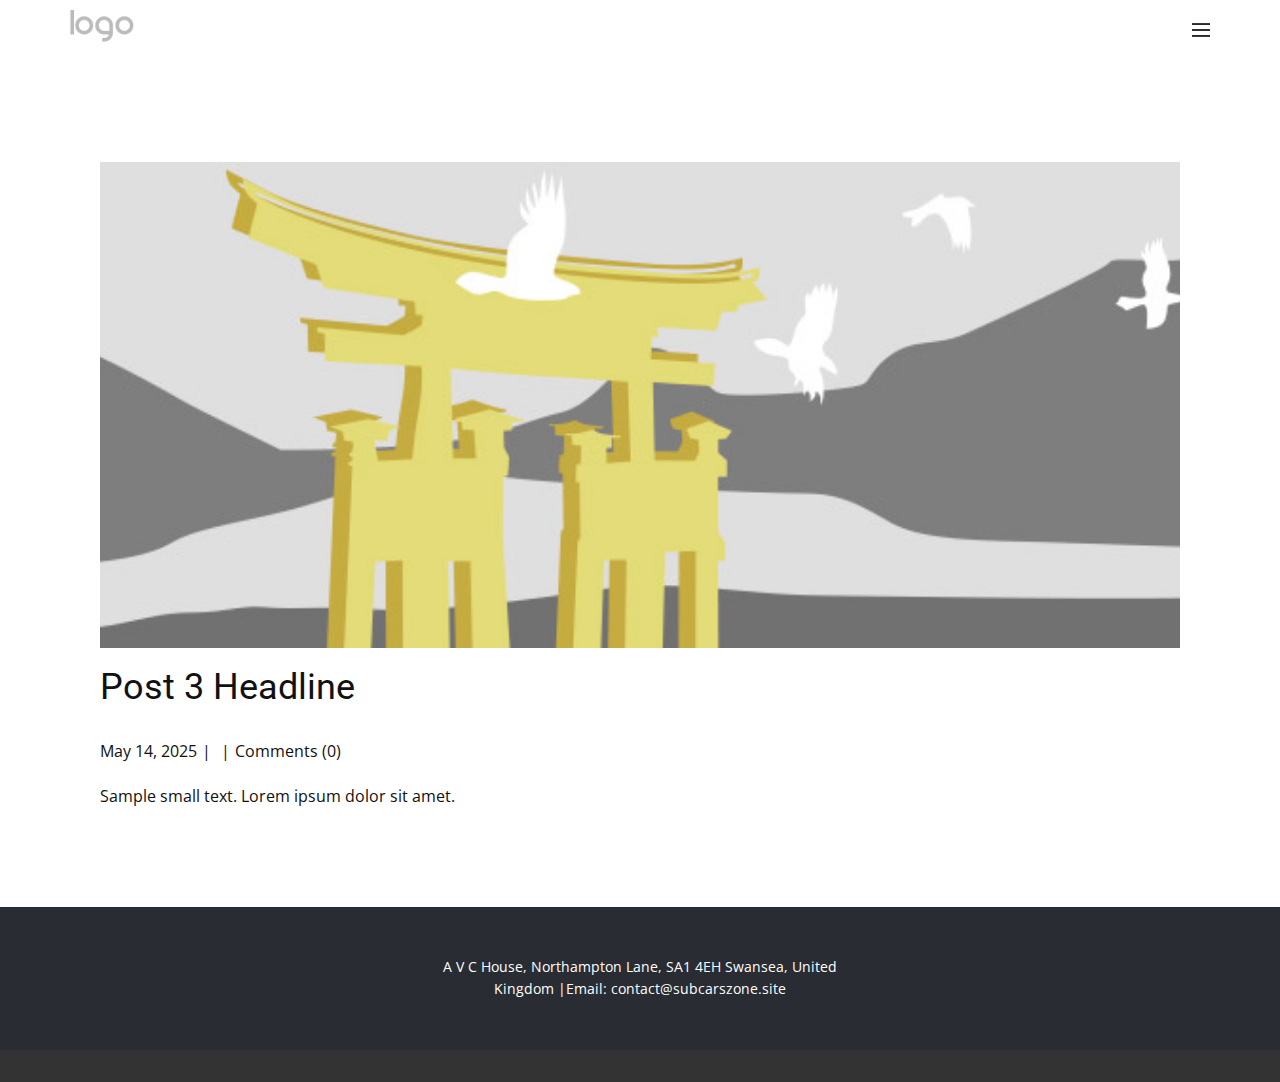
<file: blog/post-2.html>
<!DOCTYPE html>
<html style="font-size: 16px;" lang="en"><head>
    <meta name="viewport" content="width=device-width, initial-scale=1.0">
    <meta charset="utf-8">
    <meta name="keywords" content="Post 1 Headline">
    <meta name="description" content="">
    <title>Post 3 Headline</title>
    <link rel="stylesheet" href="../nicepage.css" media="screen">
<link rel="stylesheet" href="../Post-Template.css" media="screen">
    <script class="u-script" type="text/javascript" src="../jquery.js" defer=""></script>
    <script class="u-script" type="text/javascript" src="../nicepage.js" defer=""></script>
    <meta name="generator" content="Nicepage 7.8.21, nicepage.com">
    
    
    
    <link id="u-theme-google-font" rel="stylesheet" href="https://fonts.googleapis.com/css?family=Roboto:100,100i,300,300i,400,400i,500,500i,700,700i,900,900i|Open+Sans:300,300i,400,400i,500,500i,600,600i,700,700i,800,800i">
    <script type="application/ld+json">{
		"@context": "http://schema.org",
		"@type": "Organization",
		"name": "WebSite6508115",
		"logo": "images/default-logo.png"
}</script>
    <meta name="theme-color" content="#4199df">
  <meta data-intl-tel-input-cdn-path="intlTelInput/"></head>
  <body data-path-to-root="./" data-include-products="true" class="u-body u-xl-mode" data-lang="en"><header class="u-clearfix u-header" id="sec-d68d"><div class="u-clearfix u-sheet u-sheet-1">
        <nav class="u-align-left u-menu u-menu-hamburger u-nav-spacing-25 u-offcanvas u-menu-1" data-responsive-from="XL" role="navigation">
          <div class="menu-collapse" style="font-size: 1rem; letter-spacing: 0px; font-weight: 700; text-transform: uppercase;">
            <a class="u-border-2 u-border-active-palette-1-base u-border-hover-palette-1-base u-border-no-left u-border-no-right u-border-no-top u-button-style u-custom-padding-bottom u-custom-top-bottom-menu-spacing u-hamburger-link u-nav-link u-text-active-palette-1-base u-text-grey-90 u-text-hover-grey-90 u-hamburger-link-1" href="#" tabindex="-1" aria-label="Open menu" aria-controls="e5a0">
              <svg class="u-svg-link" preserveAspectRatio="xMidYMin slice" viewBox="0 0 302 302" style="undefined"><use xlink:href="#svg-7b92"></use></svg>
              <svg xmlns="http://www.w3.org/2000/svg" xmlns:xlink="http://www.w3.org/1999/xlink" version="1.1" id="svg-7b92" x="0px" y="0px" viewBox="0 0 302 302" style="enable-background:new 0 0 302 302;" xml:space="preserve" class="u-svg-content"><g><rect y="36" width="302" height="30"></rect><rect y="236" width="302" height="30"></rect><rect y="136" width="302" height="30"></rect>
</g><g></g><g></g><g></g><g></g><g></g><g></g><g></g><g></g><g></g><g></g><g></g><g></g><g></g><g></g><g></g></svg>
            </a>
          </div>
          <div class="u-custom-menu u-nav-container">
            <ul class="u-nav u-spacing-30 u-unstyled u-nav-1" role="menubar"><li class="u-nav-item" role="none"><a class="u-border-2 u-border-active-palette-1-base u-border-hover-palette-1-base u-border-no-left u-border-no-right u-border-no-top u-button-style u-nav-link u-text-active-palette-1-base u-text-grey-90 u-text-hover-grey-90" href="#" style="padding: 10px 0px;" tabindex="-1" role="menuitem" aria-haspopup="true" aria-expanded="false">home</a>
</li><li class="u-nav-item" role="none"><a class="u-border-2 u-border-active-palette-1-base u-border-hover-palette-1-base u-border-no-left u-border-no-right u-border-no-top u-button-style u-nav-link u-text-active-palette-1-base u-text-grey-90 u-text-hover-grey-90" href="#" style="padding: 10px 0px;" tabindex="-1" role="menuitem">Page 4</a>
</li><li class="u-nav-item" role="none"><a class="u-border-2 u-border-active-palette-1-base u-border-hover-palette-1-base u-border-no-left u-border-no-right u-border-no-top u-button-style u-nav-link u-text-active-palette-1-base u-text-grey-90 u-text-hover-grey-90" href="#" style="padding: 10px 0px;" tabindex="-1" role="menuitem">Page 5</a>
</li><li class="u-nav-item" role="none"><a class="u-border-2 u-border-active-palette-1-base u-border-hover-palette-1-base u-border-no-left u-border-no-right u-border-no-top u-button-style u-nav-link u-text-active-palette-1-base u-text-grey-90 u-text-hover-grey-90" href="#" style="padding: 10px 0px;" tabindex="-1" role="menuitem">Page 6</a>
</li><li class="u-nav-item" role="none"><a class="u-border-2 u-border-active-palette-1-base u-border-hover-palette-1-base u-border-no-left u-border-no-right u-border-no-top u-button-style u-nav-link u-text-active-palette-1-base u-text-grey-90 u-text-hover-grey-90" href="#" style="padding: 10px 0px;" tabindex="-1" role="menuitem">Page 8</a>
</li><li class="u-nav-item" role="none"><a class="u-border-2 u-border-active-palette-1-base u-border-hover-palette-1-base u-border-no-left u-border-no-right u-border-no-top u-button-style u-nav-link u-text-active-palette-1-base u-text-grey-90 u-text-hover-grey-90" href="#" style="padding: 10px 0px;" tabindex="-1" role="menuitem">Page 9</a>
</li></ul>
          </div>
          <div class="u-custom-menu u-nav-container-collapse" id="e5a0" role="region" aria-label="Menu panel">
            <div class="u-align-center u-black u-container-align-center u-container-style u-inner-container-layout u-opacity u-opacity-95 u-sidenav">
              <div class="u-inner-container-layout u-sidenav-overflow">
                <div class="u-menu-close" tabindex="-1" aria-label="Close menu"></div>
                <ul class="u-align-center u-nav u-popupmenu-items u-unstyled u-nav-2"><li class="u-nav-item"><a class="u-button-style u-nav-link" href="#" style="padding: 8px 0px;">home</a>
</li></ul>
              </div>
            </div>
            <div class="u-black u-menu-overlay u-opacity u-opacity-70"></div>
          </div>
        </nav>
        <a href="#" class="u-image u-logo u-image-1" src="">
          <img src="../images/default-logo.png" class="u-logo-image u-logo-image-1">
        </a>
      </div></header>
    <section class="u-align-center u-clearfix u-section-1" id="block-1">
      <div class="u-clearfix u-sheet u-valign-middle-md u-valign-middle-sm u-valign-middle-xs u-sheet-1"><!--post_details--><!--post_details_options_json--><!--{"source":""}--><!--/post_details_options_json--><!--blog_post-->
        <div class="u-container-style u-expanded-width u-post-details u-post-details-1">
          <div class="u-container-layout u-valign-middle u-container-layout-1"><!--blog_post_image-->
            <img alt="" class="u-blog-control u-expanded-width u-image u-image-default u-image-1" src="../images/8ad73f3c.jpeg"><!--/blog_post_image--><!--blog_post_header-->
            <h2 class="u-blog-control u-text u-text-1">Post 3 Headline</h2><!--/blog_post_header--><!--blog_post_metadata-->
            <div class="u-blog-control u-metadata u-metadata-1"><!--blog_post_metadata_date--><span class="u-meta-date u-meta-icon">May 14, 2025</span><!--/blog_post_metadata_date--><!--blog_post_metadata_category--><span class="u-meta-category u-meta-icon"></span><!--/blog_post_metadata_category--><!--blog_post_metadata_comments--><span class="u-meta-comments u-meta-icon"><!--blog_post_metadata_comments_content-->Comments (0)<!--/blog_post_metadata_comments_content--></span><!--/blog_post_metadata_comments-->
            </div><!--/blog_post_metadata--><!--blog_post_content-->
            <div class="u-align-justify u-blog-control u-post-content u-text u-text-2 fr-view">
  <p>Sample small text. Lorem ipsum dolor sit amet.</p>
  </div><!--/blog_post_content-->
          </div>
        </div><!--/blog_post--><!--/post_details-->
      </div>
    </section>
    
    
    
    <footer class="u-align-center u-clearfix u-container-align-center u-footer u-palette-5-dark-3 u-footer" id="sec-212e"><div class="u-clearfix u-sheet u-sheet-1">
        <p class="u-small-text u-text u-text-variant u-text-1"> A V C House, Northampton Lane, SA1 4EH Swansea, United Kingdom |Email: contact@subcarszone.site</p>
      </div></footer>
    <section class="u-backlink u-clearfix u-grey-80"></section>
  
</body></html>
</file>
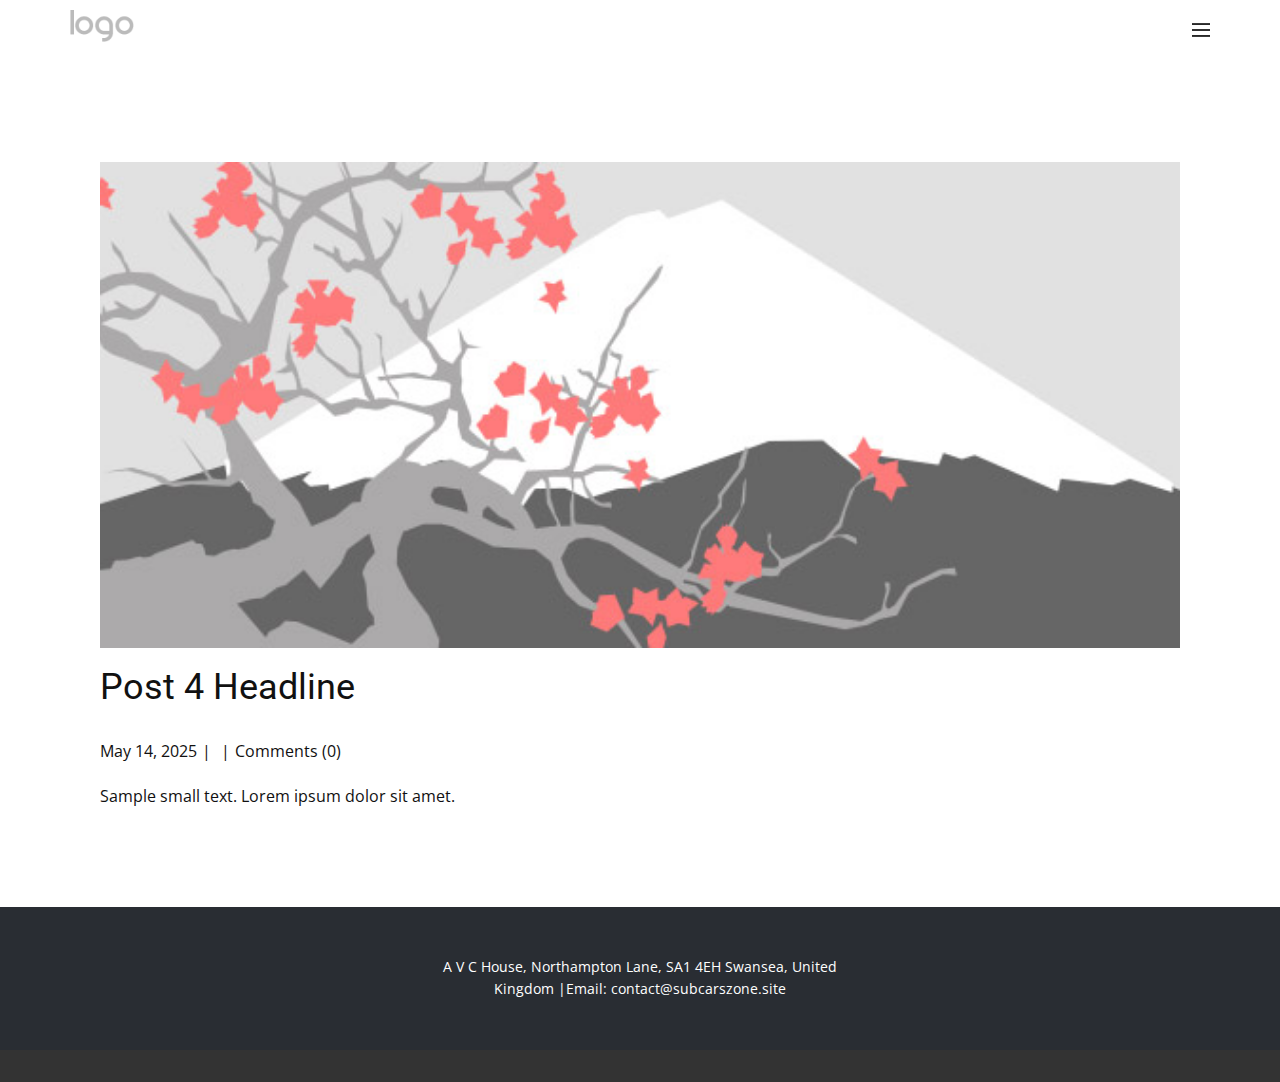
<file: blog/post-3.html>
<!DOCTYPE html>
<html style="font-size: 16px;" lang="en"><head>
    <meta name="viewport" content="width=device-width, initial-scale=1.0">
    <meta charset="utf-8">
    <meta name="keywords" content="Post 1 Headline">
    <meta name="description" content="">
    <title>Post 4 Headline</title>
    <link rel="stylesheet" href="../nicepage.css" media="screen">
<link rel="stylesheet" href="../Post-Template.css" media="screen">
    <script class="u-script" type="text/javascript" src="../jquery.js" defer=""></script>
    <script class="u-script" type="text/javascript" src="../nicepage.js" defer=""></script>
    <meta name="generator" content="Nicepage 7.8.21, nicepage.com">
    
    
    
    <link id="u-theme-google-font" rel="stylesheet" href="https://fonts.googleapis.com/css?family=Roboto:100,100i,300,300i,400,400i,500,500i,700,700i,900,900i|Open+Sans:300,300i,400,400i,500,500i,600,600i,700,700i,800,800i">
    <script type="application/ld+json">{
		"@context": "http://schema.org",
		"@type": "Organization",
		"name": "WebSite6508115",
		"logo": "images/default-logo.png"
}</script>
    <meta name="theme-color" content="#4199df">
  <meta data-intl-tel-input-cdn-path="intlTelInput/"></head>
  <body data-path-to-root="./" data-include-products="true" class="u-body u-xl-mode" data-lang="en"><header class="u-clearfix u-header" id="sec-d68d"><div class="u-clearfix u-sheet u-sheet-1">
        <nav class="u-align-left u-menu u-menu-hamburger u-nav-spacing-25 u-offcanvas u-menu-1" data-responsive-from="XL" role="navigation">
          <div class="menu-collapse" style="font-size: 1rem; letter-spacing: 0px; font-weight: 700; text-transform: uppercase;">
            <a class="u-border-2 u-border-active-palette-1-base u-border-hover-palette-1-base u-border-no-left u-border-no-right u-border-no-top u-button-style u-custom-padding-bottom u-custom-top-bottom-menu-spacing u-hamburger-link u-nav-link u-text-active-palette-1-base u-text-grey-90 u-text-hover-grey-90 u-hamburger-link-1" href="#" tabindex="-1" aria-label="Open menu" aria-controls="e5a0">
              <svg class="u-svg-link" preserveAspectRatio="xMidYMin slice" viewBox="0 0 302 302" style="undefined"><use xlink:href="#svg-7b92"></use></svg>
              <svg xmlns="http://www.w3.org/2000/svg" xmlns:xlink="http://www.w3.org/1999/xlink" version="1.1" id="svg-7b92" x="0px" y="0px" viewBox="0 0 302 302" style="enable-background:new 0 0 302 302;" xml:space="preserve" class="u-svg-content"><g><rect y="36" width="302" height="30"></rect><rect y="236" width="302" height="30"></rect><rect y="136" width="302" height="30"></rect>
</g><g></g><g></g><g></g><g></g><g></g><g></g><g></g><g></g><g></g><g></g><g></g><g></g><g></g><g></g><g></g></svg>
            </a>
          </div>
          <div class="u-custom-menu u-nav-container">
            <ul class="u-nav u-spacing-30 u-unstyled u-nav-1" role="menubar"><li class="u-nav-item" role="none"><a class="u-border-2 u-border-active-palette-1-base u-border-hover-palette-1-base u-border-no-left u-border-no-right u-border-no-top u-button-style u-nav-link u-text-active-palette-1-base u-text-grey-90 u-text-hover-grey-90" href="#" style="padding: 10px 0px;" tabindex="-1" role="menuitem" aria-haspopup="true" aria-expanded="false">home</a>
</li><li class="u-nav-item" role="none"><a class="u-border-2 u-border-active-palette-1-base u-border-hover-palette-1-base u-border-no-left u-border-no-right u-border-no-top u-button-style u-nav-link u-text-active-palette-1-base u-text-grey-90 u-text-hover-grey-90" href="#" style="padding: 10px 0px;" tabindex="-1" role="menuitem">Page 4</a>
</li><li class="u-nav-item" role="none"><a class="u-border-2 u-border-active-palette-1-base u-border-hover-palette-1-base u-border-no-left u-border-no-right u-border-no-top u-button-style u-nav-link u-text-active-palette-1-base u-text-grey-90 u-text-hover-grey-90" href="#" style="padding: 10px 0px;" tabindex="-1" role="menuitem">Page 5</a>
</li><li class="u-nav-item" role="none"><a class="u-border-2 u-border-active-palette-1-base u-border-hover-palette-1-base u-border-no-left u-border-no-right u-border-no-top u-button-style u-nav-link u-text-active-palette-1-base u-text-grey-90 u-text-hover-grey-90" href="#" style="padding: 10px 0px;" tabindex="-1" role="menuitem">Page 6</a>
</li><li class="u-nav-item" role="none"><a class="u-border-2 u-border-active-palette-1-base u-border-hover-palette-1-base u-border-no-left u-border-no-right u-border-no-top u-button-style u-nav-link u-text-active-palette-1-base u-text-grey-90 u-text-hover-grey-90" href="#" style="padding: 10px 0px;" tabindex="-1" role="menuitem">Page 8</a>
</li><li class="u-nav-item" role="none"><a class="u-border-2 u-border-active-palette-1-base u-border-hover-palette-1-base u-border-no-left u-border-no-right u-border-no-top u-button-style u-nav-link u-text-active-palette-1-base u-text-grey-90 u-text-hover-grey-90" href="#" style="padding: 10px 0px;" tabindex="-1" role="menuitem">Page 9</a>
</li></ul>
          </div>
          <div class="u-custom-menu u-nav-container-collapse" id="e5a0" role="region" aria-label="Menu panel">
            <div class="u-align-center u-black u-container-align-center u-container-style u-inner-container-layout u-opacity u-opacity-95 u-sidenav">
              <div class="u-inner-container-layout u-sidenav-overflow">
                <div class="u-menu-close" tabindex="-1" aria-label="Close menu"></div>
                <ul class="u-align-center u-nav u-popupmenu-items u-unstyled u-nav-2"><li class="u-nav-item"><a class="u-button-style u-nav-link" href="#" style="padding: 8px 0px;">home</a>
</li></ul>
              </div>
            </div>
            <div class="u-black u-menu-overlay u-opacity u-opacity-70"></div>
          </div>
        </nav>
        <a href="#" class="u-image u-logo u-image-1" src="">
          <img src="../images/default-logo.png" class="u-logo-image u-logo-image-1">
        </a>
      </div></header>
    <section class="u-align-center u-clearfix u-section-1" id="block-1">
      <div class="u-clearfix u-sheet u-valign-middle-md u-valign-middle-sm u-valign-middle-xs u-sheet-1"><!--post_details--><!--post_details_options_json--><!--{"source":""}--><!--/post_details_options_json--><!--blog_post-->
        <div class="u-container-style u-expanded-width u-post-details u-post-details-1">
          <div class="u-container-layout u-valign-middle u-container-layout-1"><!--blog_post_image-->
            <img alt="" class="u-blog-control u-expanded-width u-image u-image-default u-image-1" src="../images/0fd3416c.jpeg"><!--/blog_post_image--><!--blog_post_header-->
            <h2 class="u-blog-control u-text u-text-1">Post 4 Headline</h2><!--/blog_post_header--><!--blog_post_metadata-->
            <div class="u-blog-control u-metadata u-metadata-1"><!--blog_post_metadata_date--><span class="u-meta-date u-meta-icon">May 14, 2025</span><!--/blog_post_metadata_date--><!--blog_post_metadata_category--><span class="u-meta-category u-meta-icon"></span><!--/blog_post_metadata_category--><!--blog_post_metadata_comments--><span class="u-meta-comments u-meta-icon"><!--blog_post_metadata_comments_content-->Comments (0)<!--/blog_post_metadata_comments_content--></span><!--/blog_post_metadata_comments-->
            </div><!--/blog_post_metadata--><!--blog_post_content-->
            <div class="u-align-justify u-blog-control u-post-content u-text u-text-2 fr-view">
  <p>Sample small text. Lorem ipsum dolor sit amet.</p>
  </div><!--/blog_post_content-->
          </div>
        </div><!--/blog_post--><!--/post_details-->
      </div>
    </section>
    
    
    
    <footer class="u-align-center u-clearfix u-container-align-center u-footer u-palette-5-dark-3 u-footer" id="sec-212e"><div class="u-clearfix u-sheet u-sheet-1">
        <p class="u-small-text u-text u-text-variant u-text-1"> A V C House, Northampton Lane, SA1 4EH Swansea, United Kingdom |Email: contact@subcarszone.site</p>
      </div></footer>
    <section class="u-backlink u-clearfix u-grey-80"></section>
  
</body></html>
</file>
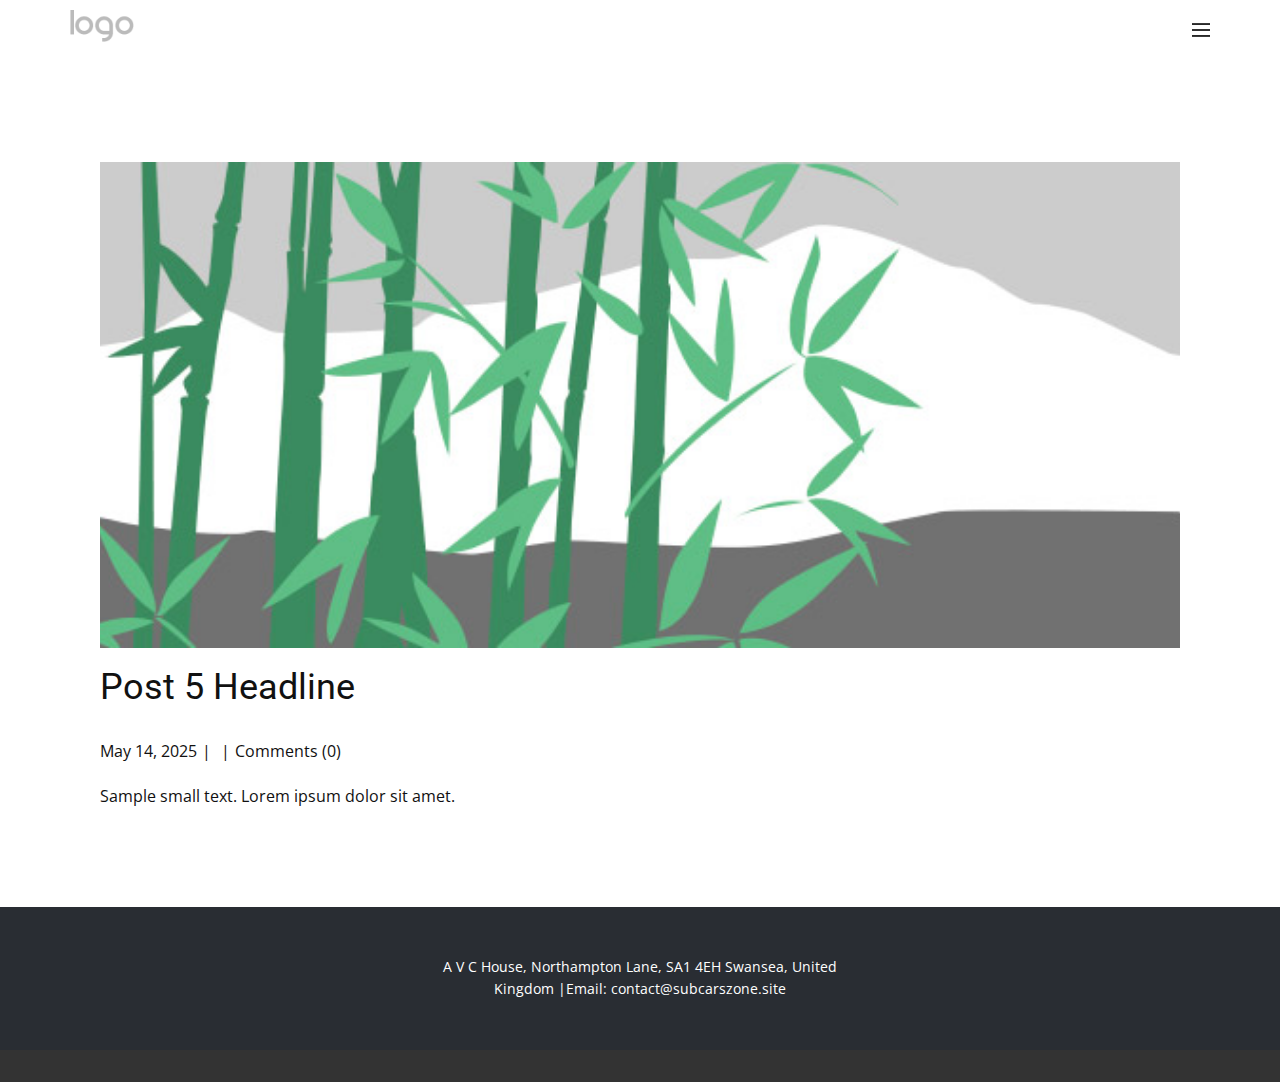
<file: blog/post-4.html>
<!DOCTYPE html>
<html style="font-size: 16px;" lang="en"><head>
    <meta name="viewport" content="width=device-width, initial-scale=1.0">
    <meta charset="utf-8">
    <meta name="keywords" content="Post 1 Headline">
    <meta name="description" content="">
    <title>Post 5 Headline</title>
    <link rel="stylesheet" href="../nicepage.css" media="screen">
<link rel="stylesheet" href="../Post-Template.css" media="screen">
    <script class="u-script" type="text/javascript" src="../jquery.js" defer=""></script>
    <script class="u-script" type="text/javascript" src="../nicepage.js" defer=""></script>
    <meta name="generator" content="Nicepage 7.8.21, nicepage.com">
    
    
    
    <link id="u-theme-google-font" rel="stylesheet" href="https://fonts.googleapis.com/css?family=Roboto:100,100i,300,300i,400,400i,500,500i,700,700i,900,900i|Open+Sans:300,300i,400,400i,500,500i,600,600i,700,700i,800,800i">
    <script type="application/ld+json">{
		"@context": "http://schema.org",
		"@type": "Organization",
		"name": "WebSite6508115",
		"logo": "images/default-logo.png"
}</script>
    <meta name="theme-color" content="#4199df">
  <meta data-intl-tel-input-cdn-path="intlTelInput/"></head>
  <body data-path-to-root="./" data-include-products="true" class="u-body u-xl-mode" data-lang="en"><header class="u-clearfix u-header" id="sec-d68d"><div class="u-clearfix u-sheet u-sheet-1">
        <nav class="u-align-left u-menu u-menu-hamburger u-nav-spacing-25 u-offcanvas u-menu-1" data-responsive-from="XL" role="navigation">
          <div class="menu-collapse" style="font-size: 1rem; letter-spacing: 0px; font-weight: 700; text-transform: uppercase;">
            <a class="u-border-2 u-border-active-palette-1-base u-border-hover-palette-1-base u-border-no-left u-border-no-right u-border-no-top u-button-style u-custom-padding-bottom u-custom-top-bottom-menu-spacing u-hamburger-link u-nav-link u-text-active-palette-1-base u-text-grey-90 u-text-hover-grey-90 u-hamburger-link-1" href="#" tabindex="-1" aria-label="Open menu" aria-controls="e5a0">
              <svg class="u-svg-link" preserveAspectRatio="xMidYMin slice" viewBox="0 0 302 302" style="undefined"><use xlink:href="#svg-7b92"></use></svg>
              <svg xmlns="http://www.w3.org/2000/svg" xmlns:xlink="http://www.w3.org/1999/xlink" version="1.1" id="svg-7b92" x="0px" y="0px" viewBox="0 0 302 302" style="enable-background:new 0 0 302 302;" xml:space="preserve" class="u-svg-content"><g><rect y="36" width="302" height="30"></rect><rect y="236" width="302" height="30"></rect><rect y="136" width="302" height="30"></rect>
</g><g></g><g></g><g></g><g></g><g></g><g></g><g></g><g></g><g></g><g></g><g></g><g></g><g></g><g></g><g></g></svg>
            </a>
          </div>
          <div class="u-custom-menu u-nav-container">
            <ul class="u-nav u-spacing-30 u-unstyled u-nav-1" role="menubar"><li class="u-nav-item" role="none"><a class="u-border-2 u-border-active-palette-1-base u-border-hover-palette-1-base u-border-no-left u-border-no-right u-border-no-top u-button-style u-nav-link u-text-active-palette-1-base u-text-grey-90 u-text-hover-grey-90" href="#" style="padding: 10px 0px;" tabindex="-1" role="menuitem" aria-haspopup="true" aria-expanded="false">home</a>
</li><li class="u-nav-item" role="none"><a class="u-border-2 u-border-active-palette-1-base u-border-hover-palette-1-base u-border-no-left u-border-no-right u-border-no-top u-button-style u-nav-link u-text-active-palette-1-base u-text-grey-90 u-text-hover-grey-90" href="#" style="padding: 10px 0px;" tabindex="-1" role="menuitem">Page 4</a>
</li><li class="u-nav-item" role="none"><a class="u-border-2 u-border-active-palette-1-base u-border-hover-palette-1-base u-border-no-left u-border-no-right u-border-no-top u-button-style u-nav-link u-text-active-palette-1-base u-text-grey-90 u-text-hover-grey-90" href="#" style="padding: 10px 0px;" tabindex="-1" role="menuitem">Page 5</a>
</li><li class="u-nav-item" role="none"><a class="u-border-2 u-border-active-palette-1-base u-border-hover-palette-1-base u-border-no-left u-border-no-right u-border-no-top u-button-style u-nav-link u-text-active-palette-1-base u-text-grey-90 u-text-hover-grey-90" href="#" style="padding: 10px 0px;" tabindex="-1" role="menuitem">Page 6</a>
</li><li class="u-nav-item" role="none"><a class="u-border-2 u-border-active-palette-1-base u-border-hover-palette-1-base u-border-no-left u-border-no-right u-border-no-top u-button-style u-nav-link u-text-active-palette-1-base u-text-grey-90 u-text-hover-grey-90" href="#" style="padding: 10px 0px;" tabindex="-1" role="menuitem">Page 8</a>
</li><li class="u-nav-item" role="none"><a class="u-border-2 u-border-active-palette-1-base u-border-hover-palette-1-base u-border-no-left u-border-no-right u-border-no-top u-button-style u-nav-link u-text-active-palette-1-base u-text-grey-90 u-text-hover-grey-90" href="#" style="padding: 10px 0px;" tabindex="-1" role="menuitem">Page 9</a>
</li></ul>
          </div>
          <div class="u-custom-menu u-nav-container-collapse" id="e5a0" role="region" aria-label="Menu panel">
            <div class="u-align-center u-black u-container-align-center u-container-style u-inner-container-layout u-opacity u-opacity-95 u-sidenav">
              <div class="u-inner-container-layout u-sidenav-overflow">
                <div class="u-menu-close" tabindex="-1" aria-label="Close menu"></div>
                <ul class="u-align-center u-nav u-popupmenu-items u-unstyled u-nav-2"><li class="u-nav-item"><a class="u-button-style u-nav-link" href="#" style="padding: 8px 0px;">home</a>
</li></ul>
              </div>
            </div>
            <div class="u-black u-menu-overlay u-opacity u-opacity-70"></div>
          </div>
        </nav>
        <a href="#" class="u-image u-logo u-image-1" src="">
          <img src="../images/default-logo.png" class="u-logo-image u-logo-image-1">
        </a>
      </div></header>
    <section class="u-align-center u-clearfix u-section-1" id="block-1">
      <div class="u-clearfix u-sheet u-valign-middle-md u-valign-middle-sm u-valign-middle-xs u-sheet-1"><!--post_details--><!--post_details_options_json--><!--{"source":""}--><!--/post_details_options_json--><!--blog_post-->
        <div class="u-container-style u-expanded-width u-post-details u-post-details-1">
          <div class="u-container-layout u-valign-middle u-container-layout-1"><!--blog_post_image-->
            <img alt="" class="u-blog-control u-expanded-width u-image u-image-default u-image-1" src="../images/68f64b9d.jpeg"><!--/blog_post_image--><!--blog_post_header-->
            <h2 class="u-blog-control u-text u-text-1">Post 5 Headline</h2><!--/blog_post_header--><!--blog_post_metadata-->
            <div class="u-blog-control u-metadata u-metadata-1"><!--blog_post_metadata_date--><span class="u-meta-date u-meta-icon">May 14, 2025</span><!--/blog_post_metadata_date--><!--blog_post_metadata_category--><span class="u-meta-category u-meta-icon"></span><!--/blog_post_metadata_category--><!--blog_post_metadata_comments--><span class="u-meta-comments u-meta-icon"><!--blog_post_metadata_comments_content-->Comments (0)<!--/blog_post_metadata_comments_content--></span><!--/blog_post_metadata_comments-->
            </div><!--/blog_post_metadata--><!--blog_post_content-->
            <div class="u-align-justify u-blog-control u-post-content u-text u-text-2 fr-view">
  <p>Sample small text. Lorem ipsum dolor sit amet.</p>
  </div><!--/blog_post_content-->
          </div>
        </div><!--/blog_post--><!--/post_details-->
      </div>
    </section>
    
    
    
    <footer class="u-align-center u-clearfix u-container-align-center u-footer u-palette-5-dark-3 u-footer" id="sec-212e"><div class="u-clearfix u-sheet u-sheet-1">
        <p class="u-small-text u-text u-text-variant u-text-1"> A V C House, Northampton Lane, SA1 4EH Swansea, United Kingdom |Email: contact@subcarszone.site</p>
      </div></footer>
    <section class="u-backlink u-clearfix u-grey-80"></section>
  
</body></html>
</file>
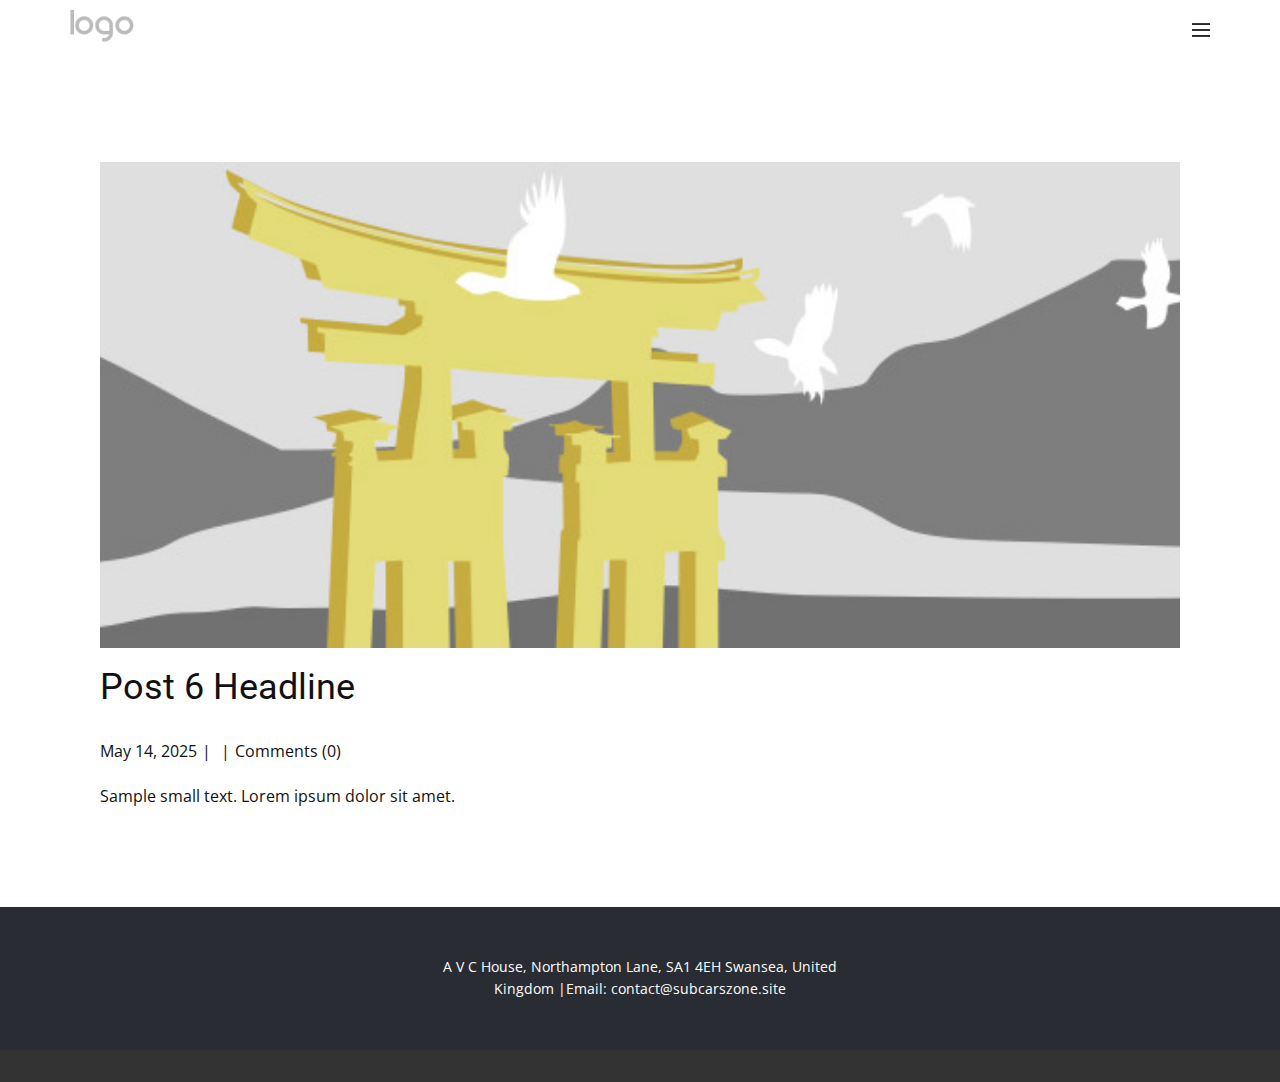
<file: blog/post-5.html>
<!DOCTYPE html>
<html style="font-size: 16px;" lang="en"><head>
    <meta name="viewport" content="width=device-width, initial-scale=1.0">
    <meta charset="utf-8">
    <meta name="keywords" content="Post 1 Headline">
    <meta name="description" content="">
    <title>Post 6 Headline</title>
    <link rel="stylesheet" href="../nicepage.css" media="screen">
<link rel="stylesheet" href="../Post-Template.css" media="screen">
    <script class="u-script" type="text/javascript" src="../jquery.js" defer=""></script>
    <script class="u-script" type="text/javascript" src="../nicepage.js" defer=""></script>
    <meta name="generator" content="Nicepage 7.8.21, nicepage.com">
    
    
    
    <link id="u-theme-google-font" rel="stylesheet" href="https://fonts.googleapis.com/css?family=Roboto:100,100i,300,300i,400,400i,500,500i,700,700i,900,900i|Open+Sans:300,300i,400,400i,500,500i,600,600i,700,700i,800,800i">
    <script type="application/ld+json">{
		"@context": "http://schema.org",
		"@type": "Organization",
		"name": "WebSite6508115",
		"logo": "images/default-logo.png"
}</script>
    <meta name="theme-color" content="#4199df">
  <meta data-intl-tel-input-cdn-path="intlTelInput/"></head>
  <body data-path-to-root="./" data-include-products="true" class="u-body u-xl-mode" data-lang="en"><header class="u-clearfix u-header" id="sec-d68d"><div class="u-clearfix u-sheet u-sheet-1">
        <nav class="u-align-left u-menu u-menu-hamburger u-nav-spacing-25 u-offcanvas u-menu-1" data-responsive-from="XL" role="navigation">
          <div class="menu-collapse" style="font-size: 1rem; letter-spacing: 0px; font-weight: 700; text-transform: uppercase;">
            <a class="u-border-2 u-border-active-palette-1-base u-border-hover-palette-1-base u-border-no-left u-border-no-right u-border-no-top u-button-style u-custom-padding-bottom u-custom-top-bottom-menu-spacing u-hamburger-link u-nav-link u-text-active-palette-1-base u-text-grey-90 u-text-hover-grey-90 u-hamburger-link-1" href="#" tabindex="-1" aria-label="Open menu" aria-controls="e5a0">
              <svg class="u-svg-link" preserveAspectRatio="xMidYMin slice" viewBox="0 0 302 302" style="undefined"><use xlink:href="#svg-7b92"></use></svg>
              <svg xmlns="http://www.w3.org/2000/svg" xmlns:xlink="http://www.w3.org/1999/xlink" version="1.1" id="svg-7b92" x="0px" y="0px" viewBox="0 0 302 302" style="enable-background:new 0 0 302 302;" xml:space="preserve" class="u-svg-content"><g><rect y="36" width="302" height="30"></rect><rect y="236" width="302" height="30"></rect><rect y="136" width="302" height="30"></rect>
</g><g></g><g></g><g></g><g></g><g></g><g></g><g></g><g></g><g></g><g></g><g></g><g></g><g></g><g></g><g></g></svg>
            </a>
          </div>
          <div class="u-custom-menu u-nav-container">
            <ul class="u-nav u-spacing-30 u-unstyled u-nav-1" role="menubar"><li class="u-nav-item" role="none"><a class="u-border-2 u-border-active-palette-1-base u-border-hover-palette-1-base u-border-no-left u-border-no-right u-border-no-top u-button-style u-nav-link u-text-active-palette-1-base u-text-grey-90 u-text-hover-grey-90" href="#" style="padding: 10px 0px;" tabindex="-1" role="menuitem" aria-haspopup="true" aria-expanded="false">home</a>
</li><li class="u-nav-item" role="none"><a class="u-border-2 u-border-active-palette-1-base u-border-hover-palette-1-base u-border-no-left u-border-no-right u-border-no-top u-button-style u-nav-link u-text-active-palette-1-base u-text-grey-90 u-text-hover-grey-90" href="#" style="padding: 10px 0px;" tabindex="-1" role="menuitem">Page 4</a>
</li><li class="u-nav-item" role="none"><a class="u-border-2 u-border-active-palette-1-base u-border-hover-palette-1-base u-border-no-left u-border-no-right u-border-no-top u-button-style u-nav-link u-text-active-palette-1-base u-text-grey-90 u-text-hover-grey-90" href="#" style="padding: 10px 0px;" tabindex="-1" role="menuitem">Page 5</a>
</li><li class="u-nav-item" role="none"><a class="u-border-2 u-border-active-palette-1-base u-border-hover-palette-1-base u-border-no-left u-border-no-right u-border-no-top u-button-style u-nav-link u-text-active-palette-1-base u-text-grey-90 u-text-hover-grey-90" href="#" style="padding: 10px 0px;" tabindex="-1" role="menuitem">Page 6</a>
</li><li class="u-nav-item" role="none"><a class="u-border-2 u-border-active-palette-1-base u-border-hover-palette-1-base u-border-no-left u-border-no-right u-border-no-top u-button-style u-nav-link u-text-active-palette-1-base u-text-grey-90 u-text-hover-grey-90" href="#" style="padding: 10px 0px;" tabindex="-1" role="menuitem">Page 8</a>
</li><li class="u-nav-item" role="none"><a class="u-border-2 u-border-active-palette-1-base u-border-hover-palette-1-base u-border-no-left u-border-no-right u-border-no-top u-button-style u-nav-link u-text-active-palette-1-base u-text-grey-90 u-text-hover-grey-90" href="#" style="padding: 10px 0px;" tabindex="-1" role="menuitem">Page 9</a>
</li></ul>
          </div>
          <div class="u-custom-menu u-nav-container-collapse" id="e5a0" role="region" aria-label="Menu panel">
            <div class="u-align-center u-black u-container-align-center u-container-style u-inner-container-layout u-opacity u-opacity-95 u-sidenav">
              <div class="u-inner-container-layout u-sidenav-overflow">
                <div class="u-menu-close" tabindex="-1" aria-label="Close menu"></div>
                <ul class="u-align-center u-nav u-popupmenu-items u-unstyled u-nav-2"><li class="u-nav-item"><a class="u-button-style u-nav-link" href="#" style="padding: 8px 0px;">home</a>
</li></ul>
              </div>
            </div>
            <div class="u-black u-menu-overlay u-opacity u-opacity-70"></div>
          </div>
        </nav>
        <a href="#" class="u-image u-logo u-image-1" src="">
          <img src="../images/default-logo.png" class="u-logo-image u-logo-image-1">
        </a>
      </div></header>
    <section class="u-align-center u-clearfix u-section-1" id="block-1">
      <div class="u-clearfix u-sheet u-valign-middle-md u-valign-middle-sm u-valign-middle-xs u-sheet-1"><!--post_details--><!--post_details_options_json--><!--{"source":""}--><!--/post_details_options_json--><!--blog_post-->
        <div class="u-container-style u-expanded-width u-post-details u-post-details-1">
          <div class="u-container-layout u-valign-middle u-container-layout-1"><!--blog_post_image-->
            <img alt="" class="u-blog-control u-expanded-width u-image u-image-default u-image-1" src="../images/8ad73f3c.jpeg"><!--/blog_post_image--><!--blog_post_header-->
            <h2 class="u-blog-control u-text u-text-1">Post 6 Headline</h2><!--/blog_post_header--><!--blog_post_metadata-->
            <div class="u-blog-control u-metadata u-metadata-1"><!--blog_post_metadata_date--><span class="u-meta-date u-meta-icon">May 14, 2025</span><!--/blog_post_metadata_date--><!--blog_post_metadata_category--><span class="u-meta-category u-meta-icon"></span><!--/blog_post_metadata_category--><!--blog_post_metadata_comments--><span class="u-meta-comments u-meta-icon"><!--blog_post_metadata_comments_content-->Comments (0)<!--/blog_post_metadata_comments_content--></span><!--/blog_post_metadata_comments-->
            </div><!--/blog_post_metadata--><!--blog_post_content-->
            <div class="u-align-justify u-blog-control u-post-content u-text u-text-2 fr-view">
  <p>Sample small text. Lorem ipsum dolor sit amet.</p>
  </div><!--/blog_post_content-->
          </div>
        </div><!--/blog_post--><!--/post_details-->
      </div>
    </section>
    
    
    
    <footer class="u-align-center u-clearfix u-container-align-center u-footer u-palette-5-dark-3 u-footer" id="sec-212e"><div class="u-clearfix u-sheet u-sheet-1">
        <p class="u-small-text u-text u-text-variant u-text-1"> A V C House, Northampton Lane, SA1 4EH Swansea, United Kingdom |Email: contact@subcarszone.site</p>
      </div></footer>
    <section class="u-backlink u-clearfix u-grey-80"></section>
  
</body></html>
</file>
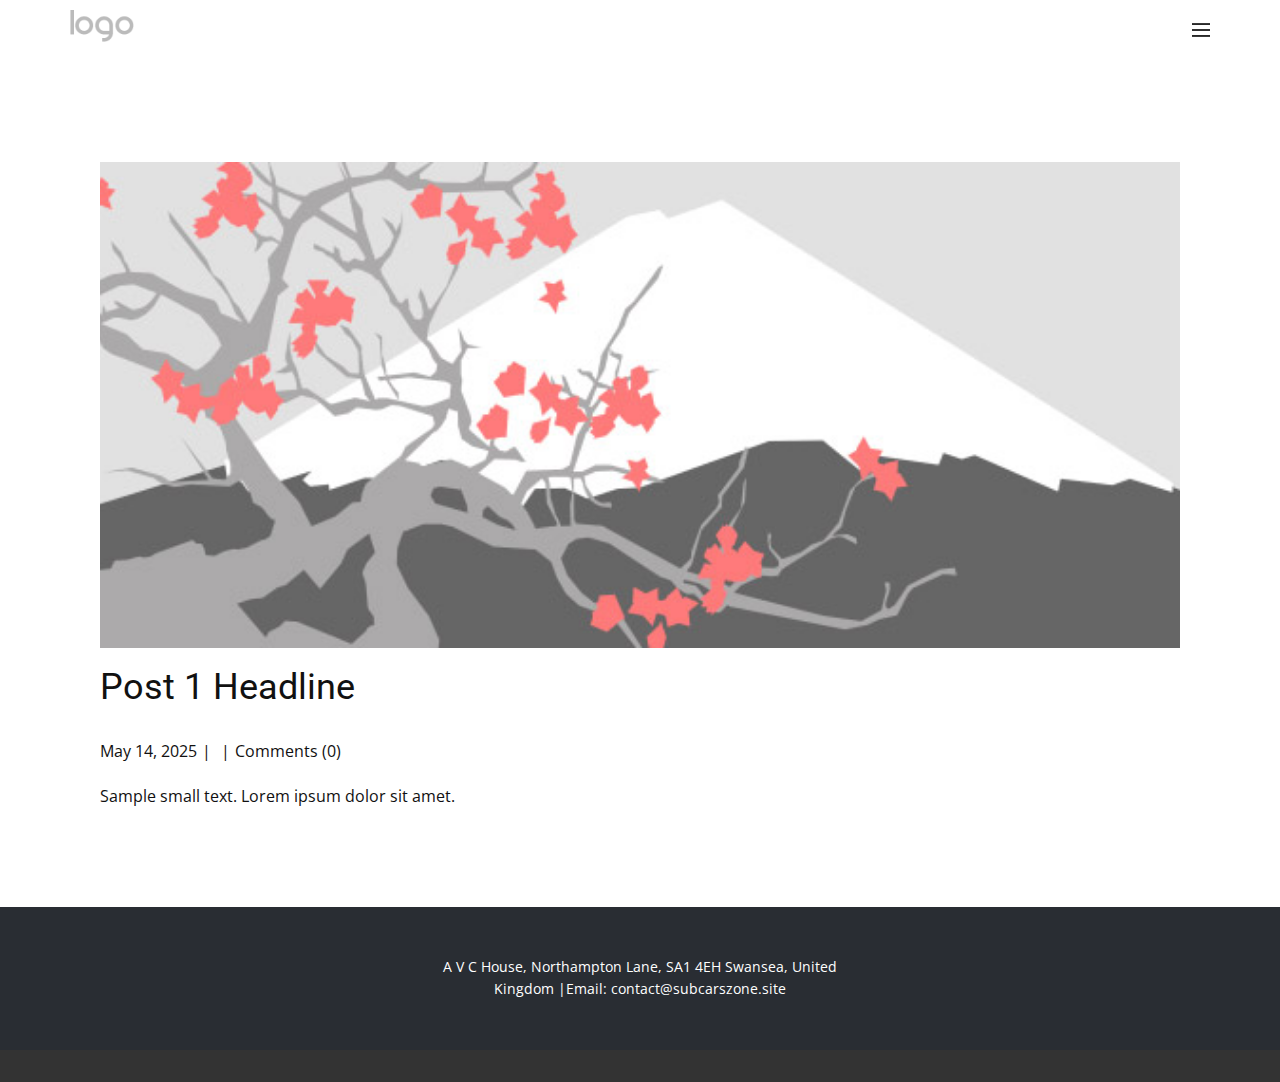
<file: blog/post.html>
<!DOCTYPE html>
<html style="font-size: 16px;" lang="en"><head>
    <meta name="viewport" content="width=device-width, initial-scale=1.0">
    <meta charset="utf-8">
    <meta name="keywords" content="Post 1 Headline">
    <meta name="description" content="">
    <title>Post 1 Headline</title>
    <link rel="stylesheet" href="../nicepage.css" media="screen">
<link rel="stylesheet" href="../Post-Template.css" media="screen">
    <script class="u-script" type="text/javascript" src="../jquery.js" defer=""></script>
    <script class="u-script" type="text/javascript" src="../nicepage.js" defer=""></script>
    <meta name="generator" content="Nicepage 7.8.21, nicepage.com">
    
    
    
    <link id="u-theme-google-font" rel="stylesheet" href="https://fonts.googleapis.com/css?family=Roboto:100,100i,300,300i,400,400i,500,500i,700,700i,900,900i|Open+Sans:300,300i,400,400i,500,500i,600,600i,700,700i,800,800i">
    <script type="application/ld+json">{
		"@context": "http://schema.org",
		"@type": "Organization",
		"name": "WebSite6508115",
		"logo": "images/default-logo.png"
}</script>
    <meta name="theme-color" content="#4199df">
  <meta data-intl-tel-input-cdn-path="intlTelInput/"></head>
  <body data-path-to-root="./" data-include-products="true" class="u-body u-xl-mode" data-lang="en"><header class="u-clearfix u-header" id="sec-d68d"><div class="u-clearfix u-sheet u-sheet-1">
        <nav class="u-align-left u-menu u-menu-hamburger u-nav-spacing-25 u-offcanvas u-menu-1" data-responsive-from="XL" role="navigation">
          <div class="menu-collapse" style="font-size: 1rem; letter-spacing: 0px; font-weight: 700; text-transform: uppercase;">
            <a class="u-border-2 u-border-active-palette-1-base u-border-hover-palette-1-base u-border-no-left u-border-no-right u-border-no-top u-button-style u-custom-padding-bottom u-custom-top-bottom-menu-spacing u-hamburger-link u-nav-link u-text-active-palette-1-base u-text-grey-90 u-text-hover-grey-90 u-hamburger-link-1" href="#" tabindex="-1" aria-label="Open menu" aria-controls="e5a0">
              <svg class="u-svg-link" preserveAspectRatio="xMidYMin slice" viewBox="0 0 302 302" style="undefined"><use xlink:href="#svg-7b92"></use></svg>
              <svg xmlns="http://www.w3.org/2000/svg" xmlns:xlink="http://www.w3.org/1999/xlink" version="1.1" id="svg-7b92" x="0px" y="0px" viewBox="0 0 302 302" style="enable-background:new 0 0 302 302;" xml:space="preserve" class="u-svg-content"><g><rect y="36" width="302" height="30"></rect><rect y="236" width="302" height="30"></rect><rect y="136" width="302" height="30"></rect>
</g><g></g><g></g><g></g><g></g><g></g><g></g><g></g><g></g><g></g><g></g><g></g><g></g><g></g><g></g><g></g></svg>
            </a>
          </div>
          <div class="u-custom-menu u-nav-container">
            <ul class="u-nav u-spacing-30 u-unstyled u-nav-1" role="menubar"><li class="u-nav-item" role="none"><a class="u-border-2 u-border-active-palette-1-base u-border-hover-palette-1-base u-border-no-left u-border-no-right u-border-no-top u-button-style u-nav-link u-text-active-palette-1-base u-text-grey-90 u-text-hover-grey-90" href="#" style="padding: 10px 0px;" tabindex="-1" role="menuitem" aria-haspopup="true" aria-expanded="false">home</a>
</li><li class="u-nav-item" role="none"><a class="u-border-2 u-border-active-palette-1-base u-border-hover-palette-1-base u-border-no-left u-border-no-right u-border-no-top u-button-style u-nav-link u-text-active-palette-1-base u-text-grey-90 u-text-hover-grey-90" href="#" style="padding: 10px 0px;" tabindex="-1" role="menuitem">Page 4</a>
</li><li class="u-nav-item" role="none"><a class="u-border-2 u-border-active-palette-1-base u-border-hover-palette-1-base u-border-no-left u-border-no-right u-border-no-top u-button-style u-nav-link u-text-active-palette-1-base u-text-grey-90 u-text-hover-grey-90" href="#" style="padding: 10px 0px;" tabindex="-1" role="menuitem">Page 5</a>
</li><li class="u-nav-item" role="none"><a class="u-border-2 u-border-active-palette-1-base u-border-hover-palette-1-base u-border-no-left u-border-no-right u-border-no-top u-button-style u-nav-link u-text-active-palette-1-base u-text-grey-90 u-text-hover-grey-90" href="#" style="padding: 10px 0px;" tabindex="-1" role="menuitem">Page 6</a>
</li><li class="u-nav-item" role="none"><a class="u-border-2 u-border-active-palette-1-base u-border-hover-palette-1-base u-border-no-left u-border-no-right u-border-no-top u-button-style u-nav-link u-text-active-palette-1-base u-text-grey-90 u-text-hover-grey-90" href="#" style="padding: 10px 0px;" tabindex="-1" role="menuitem">Page 8</a>
</li><li class="u-nav-item" role="none"><a class="u-border-2 u-border-active-palette-1-base u-border-hover-palette-1-base u-border-no-left u-border-no-right u-border-no-top u-button-style u-nav-link u-text-active-palette-1-base u-text-grey-90 u-text-hover-grey-90" href="#" style="padding: 10px 0px;" tabindex="-1" role="menuitem">Page 9</a>
</li></ul>
          </div>
          <div class="u-custom-menu u-nav-container-collapse" id="e5a0" role="region" aria-label="Menu panel">
            <div class="u-align-center u-black u-container-align-center u-container-style u-inner-container-layout u-opacity u-opacity-95 u-sidenav">
              <div class="u-inner-container-layout u-sidenav-overflow">
                <div class="u-menu-close" tabindex="-1" aria-label="Close menu"></div>
                <ul class="u-align-center u-nav u-popupmenu-items u-unstyled u-nav-2"><li class="u-nav-item"><a class="u-button-style u-nav-link" href="#" style="padding: 8px 0px;">home</a>
</li></ul>
              </div>
            </div>
            <div class="u-black u-menu-overlay u-opacity u-opacity-70"></div>
          </div>
        </nav>
        <a href="#" class="u-image u-logo u-image-1" src="">
          <img src="../images/default-logo.png" class="u-logo-image u-logo-image-1">
        </a>
      </div></header>
    <section class="u-align-center u-clearfix u-section-1" id="block-1">
      <div class="u-clearfix u-sheet u-valign-middle-md u-valign-middle-sm u-valign-middle-xs u-sheet-1"><!--post_details--><!--post_details_options_json--><!--{"source":""}--><!--/post_details_options_json--><!--blog_post-->
        <div class="u-container-style u-expanded-width u-post-details u-post-details-1">
          <div class="u-container-layout u-valign-middle u-container-layout-1"><!--blog_post_image-->
            <img alt="" class="u-blog-control u-expanded-width u-image u-image-default u-image-1" src="../images/0fd3416c.jpeg"><!--/blog_post_image--><!--blog_post_header-->
            <h2 class="u-blog-control u-text u-text-1">Post 1 Headline</h2><!--/blog_post_header--><!--blog_post_metadata-->
            <div class="u-blog-control u-metadata u-metadata-1"><!--blog_post_metadata_date--><span class="u-meta-date u-meta-icon">May 14, 2025</span><!--/blog_post_metadata_date--><!--blog_post_metadata_category--><span class="u-meta-category u-meta-icon"></span><!--/blog_post_metadata_category--><!--blog_post_metadata_comments--><span class="u-meta-comments u-meta-icon"><!--blog_post_metadata_comments_content-->Comments (0)<!--/blog_post_metadata_comments_content--></span><!--/blog_post_metadata_comments-->
            </div><!--/blog_post_metadata--><!--blog_post_content-->
            <div class="u-align-justify u-blog-control u-post-content u-text u-text-2 fr-view">
  <p>Sample small text. Lorem ipsum dolor sit amet.</p>
  </div><!--/blog_post_content-->
          </div>
        </div><!--/blog_post--><!--/post_details-->
      </div>
    </section>
    
    
    
    <footer class="u-align-center u-clearfix u-container-align-center u-footer u-palette-5-dark-3 u-footer" id="sec-212e"><div class="u-clearfix u-sheet u-sheet-1">
        <p class="u-small-text u-text u-text-variant u-text-1"> A V C House, Northampton Lane, SA1 4EH Swansea, United Kingdom |Email: contact@subcarszone.site</p>
      </div></footer>
    <section class="u-backlink u-clearfix u-grey-80"></section>
  
</body></html>
</file>
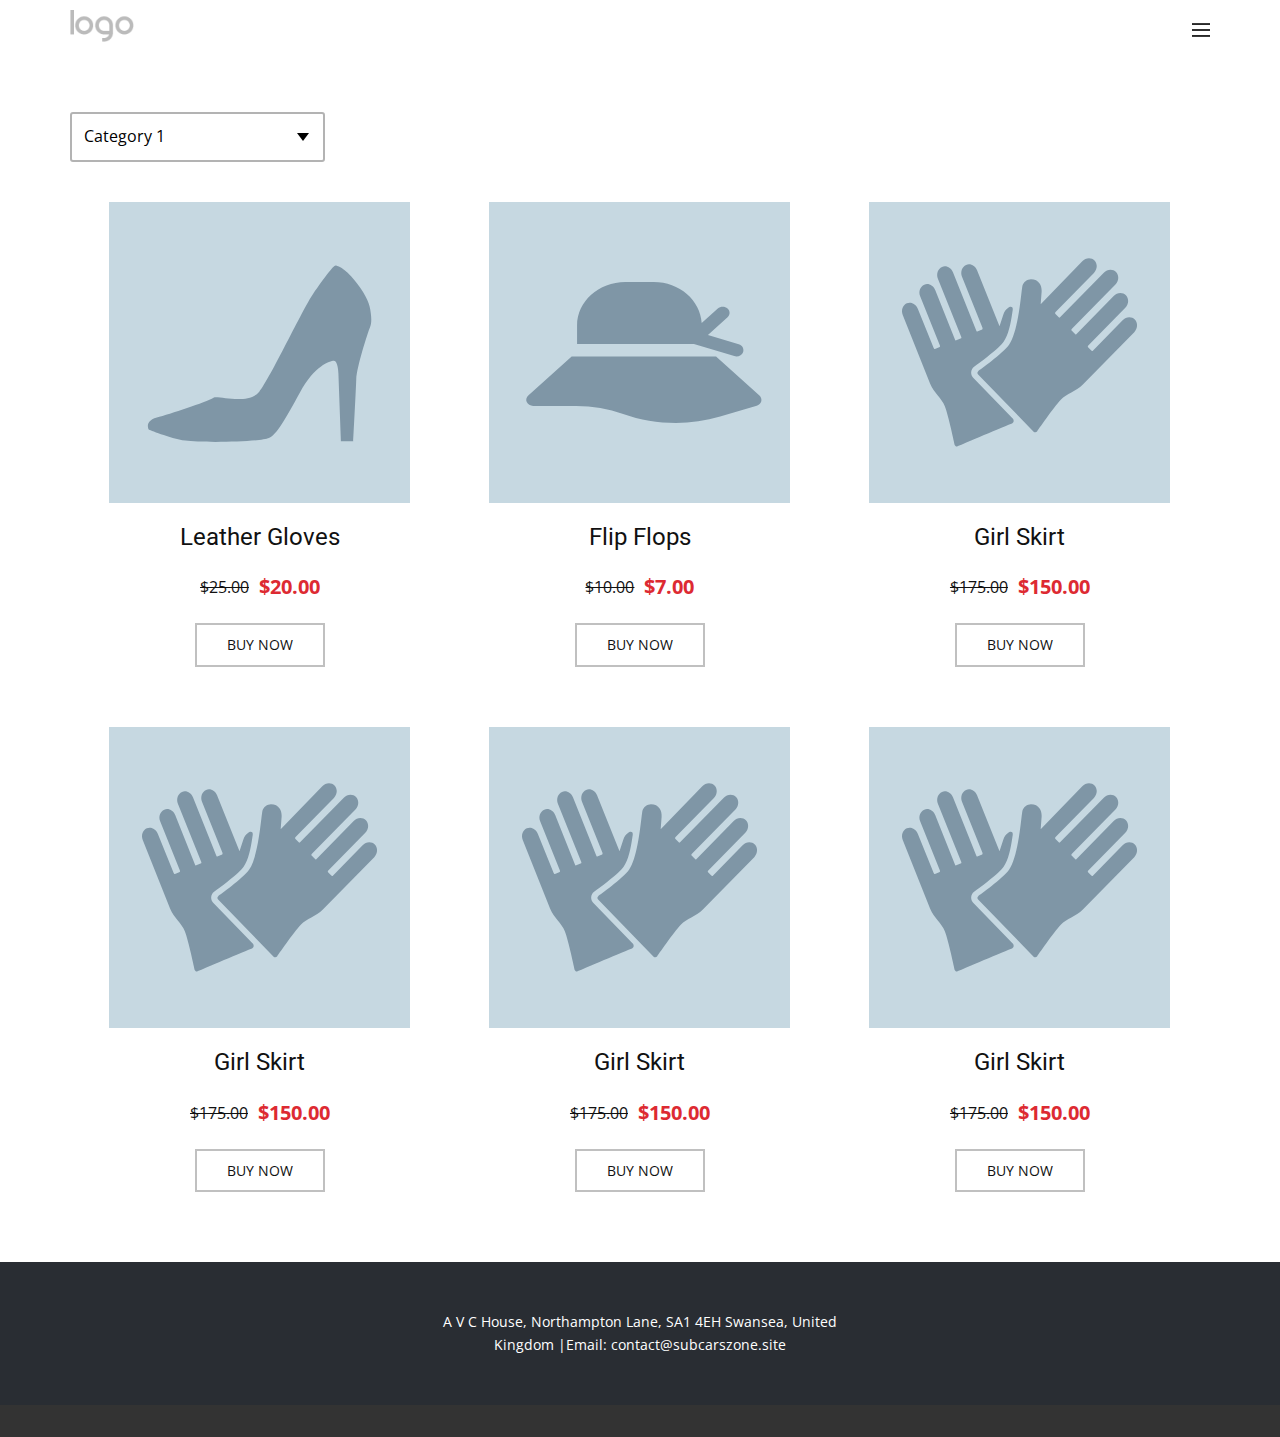
<file: products/products.html>
<!DOCTYPE html>
<html style="font-size: 16px;" lang="en"><head>
    <meta name="viewport" content="width=device-width, initial-scale=1.0">
    <meta charset="utf-8">
    <meta name="keywords" content="">
    <meta name="description" content="">
    <title>Shop</title>
    <link rel="stylesheet" href="../nicepage.css" media="screen">
<link rel="stylesheet" href="../Product-List-Template.css" media="screen">
    <script class="u-script" type="text/javascript" src="../jquery.js" defer=""></script>
    <script class="u-script" type="text/javascript" src="../nicepage.js" defer=""></script>
    <meta name="generator" content="Nicepage 7.8.21, nicepage.com">
    
    
    
    <link id="u-theme-google-font" rel="stylesheet" href="https://fonts.googleapis.com/css?family=Roboto:100,100i,300,300i,400,400i,500,500i,700,700i,900,900i|Open+Sans:300,300i,400,400i,500,500i,600,600i,700,700i,800,800i">
    <script type="application/ld+json">{
		"@context": "http://schema.org",
		"@type": "Organization",
		"name": "WebSite6508115",
		"logo": "images/default-logo.png"
}</script>
    <meta name="theme-color" content="#4199df">
    <meta property="og:title" content="Product List Template">
    <meta property="og:description" content="">
    <meta property="og:type" content="website">
  <meta data-intl-tel-input-cdn-path="intlTelInput/"></head>
  <body data-path-to-root="../" data-include-products="true" class="u-body u-xl-mode" data-lang="en"><header class="u-clearfix u-header" id="sec-d68d"><div class="u-clearfix u-sheet u-sheet-1">
        <nav class="u-align-left u-menu u-menu-hamburger u-nav-spacing-25 u-offcanvas u-menu-1" data-responsive-from="XL" role="navigation">
          <div class="menu-collapse" style="font-size: 1rem; letter-spacing: 0px; font-weight: 700; text-transform: uppercase;">
            <a class="u-border-2 u-border-active-palette-1-base u-border-hover-palette-1-base u-border-no-left u-border-no-right u-border-no-top u-button-style u-custom-padding-bottom u-custom-top-bottom-menu-spacing u-hamburger-link u-nav-link u-text-active-palette-1-base u-text-grey-90 u-text-hover-grey-90 u-hamburger-link-1" href="#" tabindex="-1" aria-label="Open menu" aria-controls="e5a0">
              <svg class="u-svg-link" preserveAspectRatio="xMidYMin slice" viewBox="0 0 302 302" style="undefined"><use xlink:href="#svg-7b92"></use></svg>
              <svg xmlns="http://www.w3.org/2000/svg" xmlns:xlink="http://www.w3.org/1999/xlink" version="1.1" id="svg-7b92" x="0px" y="0px" viewBox="0 0 302 302" style="enable-background:new 0 0 302 302;" xml:space="preserve" class="u-svg-content"><g><rect y="36" width="302" height="30"></rect><rect y="236" width="302" height="30"></rect><rect y="136" width="302" height="30"></rect>
</g><g></g><g></g><g></g><g></g><g></g><g></g><g></g><g></g><g></g><g></g><g></g><g></g><g></g><g></g><g></g></svg>
            </a>
          </div>
          <div class="u-custom-menu u-nav-container">
            <ul class="u-nav u-spacing-30 u-unstyled u-nav-1" role="menubar"><li class="u-nav-item" role="none"><a class="u-border-2 u-border-active-palette-1-base u-border-hover-palette-1-base u-border-no-left u-border-no-right u-border-no-top u-button-style u-nav-link u-text-active-palette-1-base u-text-grey-90 u-text-hover-grey-90" href="#" style="padding: 10px 0px;" tabindex="-1" role="menuitem" aria-haspopup="true" aria-expanded="false">home</a>
</li><li class="u-nav-item" role="none"><a class="u-border-2 u-border-active-palette-1-base u-border-hover-palette-1-base u-border-no-left u-border-no-right u-border-no-top u-button-style u-nav-link u-text-active-palette-1-base u-text-grey-90 u-text-hover-grey-90" href="#" style="padding: 10px 0px;" tabindex="-1" role="menuitem">Page 4</a>
</li><li class="u-nav-item" role="none"><a class="u-border-2 u-border-active-palette-1-base u-border-hover-palette-1-base u-border-no-left u-border-no-right u-border-no-top u-button-style u-nav-link u-text-active-palette-1-base u-text-grey-90 u-text-hover-grey-90" href="#" style="padding: 10px 0px;" tabindex="-1" role="menuitem">Page 5</a>
</li><li class="u-nav-item" role="none"><a class="u-border-2 u-border-active-palette-1-base u-border-hover-palette-1-base u-border-no-left u-border-no-right u-border-no-top u-button-style u-nav-link u-text-active-palette-1-base u-text-grey-90 u-text-hover-grey-90" href="#" style="padding: 10px 0px;" tabindex="-1" role="menuitem">Page 6</a>
</li><li class="u-nav-item" role="none"><a class="u-border-2 u-border-active-palette-1-base u-border-hover-palette-1-base u-border-no-left u-border-no-right u-border-no-top u-button-style u-nav-link u-text-active-palette-1-base u-text-grey-90 u-text-hover-grey-90" href="#" style="padding: 10px 0px;" tabindex="-1" role="menuitem">Page 8</a>
</li><li class="u-nav-item" role="none"><a class="u-border-2 u-border-active-palette-1-base u-border-hover-palette-1-base u-border-no-left u-border-no-right u-border-no-top u-button-style u-nav-link u-text-active-palette-1-base u-text-grey-90 u-text-hover-grey-90" href="#" style="padding: 10px 0px;" tabindex="-1" role="menuitem">Page 9</a>
</li></ul>
          </div>
          <div class="u-custom-menu u-nav-container-collapse" id="e5a0" role="region" aria-label="Menu panel">
            <div class="u-align-center u-black u-container-align-center u-container-style u-inner-container-layout u-opacity u-opacity-95 u-sidenav">
              <div class="u-inner-container-layout u-sidenav-overflow">
                <div class="u-menu-close" tabindex="-1" aria-label="Close menu"></div>
                <ul class="u-align-center u-nav u-popupmenu-items u-unstyled u-nav-2"><li class="u-nav-item"><a class="u-button-style u-nav-link" href="#" style="padding: 8px 0px;">home</a>
</li></ul>
              </div>
            </div>
            <div class="u-black u-menu-overlay u-opacity u-opacity-70"></div>
          </div>
        </nav>
        <a href="#" class="u-image u-logo u-image-1" src="">
          <img src="../images/default-logo.png" class="u-logo-image u-logo-image-1">
        </a>
      </div></header>
    <section class="u-align-center u-clearfix u-container-align-center u-section-1" id="block-1">
      <div class="u-clearfix u-sheet u-valign-middle u-sheet-1"><!--products--><!--products_options_json--><!--{"type":"Recent","source":"","tags":"","count":""}--><!--/products_options_json-->
        <div class="u-expanded-width u-products u-products-1" data-site-sorting-prop="created" data-site-sorting-order="desc" data-items-per-page="6" data-products-datasource="site">
          <div class="has-categories-listbox u-list-control"><!--products_categories_filter-->
            <div class="u-categories-listbox"><!--products_categories_filter_select-->
              <select class="u-border-2 u-border-grey-30 u-input u-select-categories">
                <option value="Category 1"> Category 1</option>
                <option value="Item 1">-- Item 1</option>
                <option value="SubItem 1">---- SubItem 1</option>
                <option value="Item 2">-- Item 2</option>
                <option value="Item 3">-- Item 3</option>
                <option value="Category 2"> Category 2</option>
                <option value="Category 3"> Category 3</option>
              </select><!--/products_categories_filter_select-->
              <svg class="u-caret u-caret-svg" version="1.1" id="Layer_1" xmlns="http://www.w3.org/2000/svg" xmlns:xlink="http://www.w3.org/1999/xlink" x="0px" y="0px" width="16px" height="16px" viewBox="0 0 16 16" style="fill:currentColor;" xml:space="preserve"><polygon class="st0" points="8,12 2,4 14,4 "></polygon></svg>
            </div><!--/products_categories_filter-->
          </div>
          <div class="u-repeater u-repeater-1">
            <!--product_item--><div class="u-align-center u-container-align-center u-container-style u-products-item u-repeater-item u-white u-repeater-item-1" data-product-id="4">
              <div class="u-container-layout u-similar-container u-valign-top u-container-layout-1"><!--product_image-->
                <img alt="" class="u-expanded-width u-image u-image-contain u-image-default u-product-control u-image-1" src="../images/d754debf.svg"><!--/product_image--><!--product_title-->
                <h4 class="u-align-center u-product-control u-text u-text-default u-text-1">
                  <a class="u-product-title-link" href="#"><!--product_title_content-->Leather Gloves<!--/product_title_content--></a>
                </h4><!--/product_title--><!--product_price-->
                <div class="u-align-center u-product-control u-product-price u-product-price-1" data-add-zero-cents="true">
                  <div class="u-price-wrapper u-spacing-10"><!--product_old_price-->
                    <div class="u-old-price" style="text-decoration: line-through !important;"><!--product_old_price_content-->$25.00<!--/product_old_price_content--></div><!--/product_old_price--><!--product_regular_price-->
                    <div class="u-price u-text-palette-2-base" style="font-size: 1.25rem; font-weight: 700;"><!--product_regular_price_content-->$20.00<!--/product_regular_price_content--></div><!--/product_regular_price-->
                  </div>
                </div><!--/product_price--><!--product_button--><!--options_json--><!--{"clickType":"buy-now","content":"Buy Now"}--><!--/options_json-->
                <a href="#popup-743c" class="u-align-center u-border-2 u-border-grey-25 u-btn u-btn-rectangle u-button-style u-none u-product-control u-text-body-color u-btn-1 u-dialog-link u-payment-button" data-product-button-click-type="buy-now" data-product-id=""><!--product_button_content-->Buy Now<!--/product_button_content--></a><!--/product_button-->
              </div>
            </div><!--/product_item-->
            <!--product_item--><div class="u-align-center u-container-align-center u-container-style u-products-item u-repeater-item u-white u-repeater-item-2" data-product-id="5">
              <div class="u-container-layout u-similar-container u-valign-top u-container-layout-2"><!--product_image-->
                <img alt="" class="u-expanded-width u-image u-image-contain u-image-default u-product-control u-image-2" src="../images/6537f30a.svg"><!--/product_image--><!--product_title-->
                <h4 class="u-align-center u-product-control u-text u-text-default u-text-2">
                  <a class="u-product-title-link" href="#"><!--product_title_content-->Flip Flops<!--/product_title_content--></a>
                </h4><!--/product_title--><!--product_price-->
                <div class="u-align-center u-product-control u-product-price u-product-price-2" data-add-zero-cents="true">
                  <div class="u-price-wrapper u-spacing-10"><!--product_old_price-->
                    <div class="u-old-price" style="text-decoration: line-through !important;"><!--product_old_price_content-->$10.00<!--/product_old_price_content--></div><!--/product_old_price--><!--product_regular_price-->
                    <div class="u-price u-text-palette-2-base" style="font-size: 1.25rem; font-weight: 700;"><!--product_regular_price_content-->$7.00<!--/product_regular_price_content--></div><!--/product_regular_price-->
                  </div>
                </div><!--/product_price--><!--product_button--><!--options_json--><!--{"clickType":"buy-now","content":"Buy Now"}--><!--/options_json-->
                <a href="#popup-743c" class="u-align-center u-border-2 u-border-grey-25 u-btn u-btn-rectangle u-button-style u-none u-product-control u-text-body-color u-btn-2 u-dialog-link u-payment-button" data-product-button-click-type="buy-now" data-product-id=""><!--product_button_content-->Buy Now<!--/product_button_content--></a><!--/product_button-->
              </div>
            </div><!--/product_item-->
            <!--product_item--><div class="u-align-center u-container-align-center u-container-style u-products-item u-repeater-item u-white u-repeater-item-3" data-product-id="6">
              <div class="u-container-layout u-similar-container u-valign-top u-container-layout-3"><!--product_image-->
                <img alt="" class="u-expanded-width u-image u-image-contain u-image-default u-product-control u-image-3" src="../images/776587db.svg"><!--/product_image--><!--product_title-->
                <h4 class="u-align-center u-product-control u-text u-text-default u-text-3">
                  <a class="u-product-title-link" href="#"><!--product_title_content-->Girl Skirt<!--/product_title_content--></a>
                </h4><!--/product_title--><!--product_price-->
                <div class="u-align-center u-product-control u-product-price u-product-price-3" data-add-zero-cents="true">
                  <div class="u-price-wrapper u-spacing-10"><!--product_old_price-->
                    <div class="u-old-price" style="text-decoration: line-through !important;"><!--product_old_price_content-->$175.00<!--/product_old_price_content--></div><!--/product_old_price--><!--product_regular_price-->
                    <div class="u-price u-text-palette-2-base" style="font-size: 1.25rem; font-weight: 700;"><!--product_regular_price_content-->$150.00<!--/product_regular_price_content--></div><!--/product_regular_price-->
                  </div>
                </div><!--/product_price--><!--product_button--><!--options_json--><!--{"clickType":"buy-now","content":"Buy Now"}--><!--/options_json-->
                <a href="#popup-743c" class="u-align-center u-border-2 u-border-grey-25 u-btn u-btn-rectangle u-button-style u-none u-product-control u-text-body-color u-btn-3 u-dialog-link u-payment-button" data-product-button-click-type="buy-now" data-product-id=""><!--product_button_content-->Buy Now<!--/product_button_content--></a><!--/product_button-->
              </div>
            </div><!--/product_item-->
            <!--product_item--><div class="u-align-center u-container-align-center u-container-style u-products-item u-repeater-item u-white u-repeater-item-4" data-product-id="6">
              <div class="u-container-layout u-similar-container u-valign-top u-container-layout-4"><!--product_image-->
                <img alt="" class="u-expanded-width u-image u-image-contain u-image-default u-product-control u-image-4" src="../images/776587db.svg"><!--/product_image--><!--product_title-->
                <h4 class="u-align-center u-product-control u-text u-text-default u-text-4">
                  <a class="u-product-title-link" href="#"><!--product_title_content-->Girl Skirt<!--/product_title_content--></a>
                </h4><!--/product_title--><!--product_price-->
                <div class="u-align-center u-product-control u-product-price u-product-price-4" data-add-zero-cents="true">
                  <div class="u-price-wrapper u-spacing-10"><!--product_old_price-->
                    <div class="u-old-price" style="text-decoration: line-through !important;"><!--product_old_price_content-->$175.00<!--/product_old_price_content--></div><!--/product_old_price--><!--product_regular_price-->
                    <div class="u-price u-text-palette-2-base" style="font-size: 1.25rem; font-weight: 700;"><!--product_regular_price_content-->$150.00<!--/product_regular_price_content--></div><!--/product_regular_price-->
                  </div>
                </div><!--/product_price--><!--product_button--><!--options_json--><!--{"clickType":"buy-now","content":"Buy Now"}--><!--/options_json-->
                <a href="#popup-743c" class="u-align-center u-border-2 u-border-grey-25 u-btn u-btn-rectangle u-button-style u-none u-product-control u-text-body-color u-btn-4 u-dialog-link u-payment-button" data-product-button-click-type="buy-now" data-product-id=""><!--product_button_content-->Buy Now<!--/product_button_content--></a><!--/product_button-->
              </div>
            </div><!--/product_item-->
            <!--product_item--><div class="u-align-center u-container-align-center u-container-style u-products-item u-repeater-item u-white u-repeater-item-5" data-product-id="6">
              <div class="u-container-layout u-similar-container u-valign-top u-container-layout-5"><!--product_image-->
                <img alt="" class="u-expanded-width u-image u-image-contain u-image-default u-product-control u-image-5" src="../images/776587db.svg"><!--/product_image--><!--product_title-->
                <h4 class="u-align-center u-product-control u-text u-text-default u-text-5">
                  <a class="u-product-title-link" href="#"><!--product_title_content-->Girl Skirt<!--/product_title_content--></a>
                </h4><!--/product_title--><!--product_price-->
                <div class="u-align-center u-product-control u-product-price u-product-price-5" data-add-zero-cents="true">
                  <div class="u-price-wrapper u-spacing-10"><!--product_old_price-->
                    <div class="u-old-price" style="text-decoration: line-through !important;"><!--product_old_price_content-->$175.00<!--/product_old_price_content--></div><!--/product_old_price--><!--product_regular_price-->
                    <div class="u-price u-text-palette-2-base" style="font-size: 1.25rem; font-weight: 700;"><!--product_regular_price_content-->$150.00<!--/product_regular_price_content--></div><!--/product_regular_price-->
                  </div>
                </div><!--/product_price--><!--product_button--><!--options_json--><!--{"clickType":"buy-now","content":"Buy Now"}--><!--/options_json-->
                <a href="#popup-743c" class="u-align-center u-border-2 u-border-grey-25 u-btn u-btn-rectangle u-button-style u-none u-product-control u-text-body-color u-btn-5 u-dialog-link u-payment-button" data-product-button-click-type="buy-now" data-product-id=""><!--product_button_content-->Buy Now<!--/product_button_content--></a><!--/product_button-->
              </div>
            </div><!--/product_item-->
            <!--product_item--><div class="u-align-center u-container-align-center u-container-style u-products-item u-repeater-item u-white u-repeater-item-6" data-product-id="6">
              <div class="u-container-layout u-similar-container u-valign-top u-container-layout-6"><!--product_image-->
                <img alt="" class="u-expanded-width u-image u-image-contain u-image-default u-product-control u-image-6" src="../images/776587db.svg"><!--/product_image--><!--product_title-->
                <h4 class="u-align-center u-product-control u-text u-text-default u-text-6">
                  <a class="u-product-title-link" href="#"><!--product_title_content-->Girl Skirt<!--/product_title_content--></a>
                </h4><!--/product_title--><!--product_price-->
                <div class="u-align-center u-product-control u-product-price u-product-price-6" data-add-zero-cents="true">
                  <div class="u-price-wrapper u-spacing-10"><!--product_old_price-->
                    <div class="u-old-price" style="text-decoration: line-through !important;"><!--product_old_price_content-->$175.00<!--/product_old_price_content--></div><!--/product_old_price--><!--product_regular_price-->
                    <div class="u-price u-text-palette-2-base" style="font-size: 1.25rem; font-weight: 700;"><!--product_regular_price_content-->$150.00<!--/product_regular_price_content--></div><!--/product_regular_price-->
                  </div>
                </div><!--/product_price--><!--product_button--><!--options_json--><!--{"clickType":"buy-now","content":"Buy Now"}--><!--/options_json-->
                <a href="#popup-743c" class="u-align-center u-border-2 u-border-grey-25 u-btn u-btn-rectangle u-button-style u-none u-product-control u-text-body-color u-btn-6 u-dialog-link u-payment-button" data-product-button-click-type="buy-now" data-product-id=""><!--product_button_content-->Buy Now<!--/product_button_content--></a><!--/product_button-->
              </div>
            </div><!--/product_item-->
          </div>
          <div class="u-list-control"></div>
        </div><!--/products-->
      </div>
    </section>
    
    
    
    <footer class="u-align-center u-clearfix u-container-align-center u-footer u-palette-5-dark-3 u-footer" id="sec-212e"><div class="u-clearfix u-sheet u-sheet-1">
        <p class="u-small-text u-text u-text-variant u-text-1"> A V C House, Northampton Lane, SA1 4EH Swansea, United Kingdom |Email: contact@subcarszone.site</p>
      </div></footer>
    <section class="u-backlink u-clearfix u-grey-80"></section>
  <section class="u-black u-clearfix u-container-style u-dialog-block u-opacity u-opacity-70 u-payment-dialog u-valign-middle u-dialog-section-4" id="popup-743c">
      <div class="u-align-center u-container-style u-dialog u-radius-25 u-shape-round u-white u-dialog-1">
        <div class="u-container-layout u-valign-top u-container-layout-1">
          <h5 class="u-align-left u-text u-text-1">Buy Now</h5>
          <div class="u-expanded-width u-products u-products-1" data-site-sorting-prop="created" data-site-sorting-order="desc" data-items-per-page="1">
            <div class="u-list-control"></div>
            <div class="u-repeater u-repeater-1">
              <!--product_item--><div class="u-container-style u-products-item u-repeater-item">
                <div class="u-container-layout u-similar-container u-container-layout-2">
                  <h5 class="u-align-left u-product-control u-text u-text-2">
                    <a class="u-product-title-link" href="#">Product 1 Title</a>
                  </h5>
                  <div class="u-align-left u-product-control u-product-desc u-text u-text-3">
                    <p>Sample text. Lorem ipsum dolor sit amet, consectetur adipiscing elit nullam nunc justo sagittis suscipit ultrices.</p>
                  </div>
                  <div class="u-align-left u-product-control u-product-quantity u-product-quantity-1">
                    <div class="u-hidden u-quantity-label">Quantity</div>
                    <div class="u-border-1 u-border-grey-30 u-quantity-input u-radius-50">
                      <a class="disabled minus u-button-style u-quantity-button u-text-body-color">
                        <svg xmlns="http://www.w3.org/2000/svg" viewBox="0 0 16 16"><path d="m 4 8 h 8" fill="none" stroke="currentColor" stroke-width="1" fill-rule="evenodd"></path></svg>
                      </a>
                      <input class="u-input" type="text" value="1" pattern="[0-9]+">
                      <a class="plus u-button-style u-quantity-button u-text-body-color">
                        <svg xmlns="http://www.w3.org/2000/svg" viewBox="0 0 16 16"><path d="m 4 8 h 8 M 8 4 v 8" fill="none" stroke="currentColor" stroke-width="1" fill-rule="evenodd"></path></svg>
                      </a>
                    </div>
                  </div>
                  <div data-add-zero-cents="true" class="u-align-left u-product-control u-product-price u-product-price-1">
                    <div class="u-price-wrapper u-spacing-10">
                      <div class="u-old-price" style="text-decoration: line-through !important;">$20.00</div>
                      <div class="u-price" style="font-size: 1.25rem; font-weight: 700;">$17.00</div>
                    </div>
                  </div>
                </div>
              </div><!--/product_item-->
            </div>
            <div class="u-list-control"></div>
          </div>
          <div class="u-expanded-width u-payment-services u-tab-links-align-justify u-tab-payment u-tab-vertical u-tabs u-payment-services-1" data-payment-order-approved-message="Your order has been approved. Thank you!" data-payment-order-cancelled-message="Unable to process your order. Please try again later.">
            <ul class="u-tab-list u-unstyled" role="tablist"><li class="u-tab-item" role="presentation"><a class="active u-active-grey-10 u-button-style u-payment-paypal u-tab-link u-text-body-color" id="link-tab-9cb3" href="#tab-9cb3" role="tab" aria-controls="tab-9cb3" aria-selected="true"><input type="radio" class="u-field-input u-grey-15 u-radius-15" name="payment-group" checked="checked"><span>Paypal</span><svg class="u-svg-content" xmlns="http://www.w3.org/2000/svg" x="0px" y="0px"><path fill="#009EE3" d="M11,5.9H18c3.8,0,5.2,1.9,4.9,4.7c-0.3,4.7-3.2,7.2-6.9,7.2h-1.9c-0.5,0-0.8,0.3-0.9,1.3l-0.8,4.3
  c-0.1,0.3-0.2,0.5-0.5,0.6H7.6c-0.4,0-0.5-0.3-0.4-1l2.6-16C9.9,6.3,10.2,5.9,11,5.9z"></path><path fill="#113984" d="M6.7,0h7.1c2,0,4.3,0.1,5.9,1.5c1.1,0.9,1.6,2.4,1.5,4c-0.4,5.4-3.7,8.5-8,8.5H9.6c-0.6,0-0.9,0.4-1.2,1.5
  l-0.9,5.1C7.4,21,7.3,21.3,7,21.3H2.6C2,21.3,1.9,21,2,20.1L5.2,1.3C5.3,0.4,5.7,0,6.7,0z"></path><path fill="#172C70" d="M8.6,14.8l1.3-7.9c0.1-0.7,0.5-1,1.3-1h7.1c1.2,0,2.1,0.2,2.8,0.5c-0.7,4.8-3.8,7.5-7.9,7.5H9.6
  C9.1,13.9,8.8,14.1,8.6,14.8z"></path></svg>
</a>
</li><li class="u-tab-item" role="presentation"><a class="u-active-grey-10 u-button-style u-payment-stripe u-tab-link u-text-body-color" id="link-tab-ab80" href="#tab-ab80" role="tab" aria-controls="tab-ab80" aria-selected="false"><input type="radio" class="u-field-input u-grey-15 u-radius-15" name="payment-group"><span>Stripe</span><svg class="u-svg-content" xmlns="http://www.w3.org/2000/svg" x="0px" y="0px" viewBox="0 0 24 24"><path fill="#635BFF" d="M14,9.2c-2.3-0.8-3.4-1.5-3.4-2.4c0-0.8,0.8-1.3,2-1.3c2.3,0,4.7,0.8,6.4,1.6l0.9-5.5
  c-1.3-0.5-4-1.6-7.7-1.6C9.6,0,7.5,0.7,5.8,1.9C4.1,3.2,3.4,4.9,3.4,7.2c0,4,2.6,5.7,6.8,7.2c2.7,0.9,3.6,1.6,3.6,2.5
  c0,0.9-0.9,1.6-2.4,1.6c-1.9,0-5.2-0.9-7.3-2.1L3,22c1.8,0.9,5.1,2,8.7,2c2.8,0,5.1-0.7,6.6-1.9c1.8-1.3,2.7-3.2,2.7-5.7
  C20.9,12.3,18.2,10.7,14,9.2L14,9.2z"></path></svg>
</a>
</li></ul>
            <div class="u-tab-content">
              <div class="u-container-style u-payment-paypal u-tab-active u-tab-pane" id="tab-9cb3" role="tabpanel" aria-labelledby="link-tab-9cb3">
                <div class="u-container-layout u-payment-services-inner u-container-layout-3">Loading...</div>
              </div>
              <div class="u-container-style u-payment-stripe u-tab-pane" id="tab-ab80" role="tabpanel" aria-labelledby="link-tab-ab80">
                <div class="u-container-layout u-container-layout-4">
                  <a href="#" class="u-btn u-button-style u-stripe-button u-btn-1">Pay with Stripe</a>
                </div>
              </div>
            </div>
          </div>
        </div>
        <button class="u-dialog-close-button u-icon u-text-grey-40 u-icon-1"><svg class="u-svg-link" preserveAspectRatio="xMidYMin slice" viewBox="0 0 16 16" style=""><use xmlns:xlink="http://www.w3.org/1999/xlink" xlink:href="#svg-efe9"></use></svg><svg xmlns="http://www.w3.org/2000/svg" xmlns:xlink="http://www.w3.org/1999/xlink" version="1.1" xml:space="preserve" class="u-svg-content" viewBox="0 0 16 16" x="0px" y="0px" id="svg-efe9"><rect x="7" y="0" transform="matrix(0.7071 -0.7071 0.7071 0.7071 -3.3138 8.0002)" width="2" height="16"></rect><rect x="0" y="7" transform="matrix(0.7071 -0.7071 0.7071 0.7071 -3.3138 8.0002)" width="16" height="2"></rect></svg></button>
      </div>
    </section><style>.u-dialog-section-4 .u-dialog-1 {
  width: 570px;
  min-height: 578px;
  height: auto;
  box-shadow: 0px 0px 8px 0px rgba(0,0,0,0.2);
  margin: 60px auto;
}

.u-dialog-section-4 .u-container-layout-1 {
  padding: 34px 35px;
}

.u-dialog-section-4 .u-text-1 {
  font-weight: 700;
  margin: 0 165px 0 0;
}

.u-dialog-section-4 .u-products-1 {
  margin-top: 30px;
  margin-bottom: 0;
}

.u-dialog-section-4 .u-repeater-1 {
  grid-template-columns: 100%;
  min-height: 206px;
  grid-gap: 10px;
}

.u-dialog-section-4 .u-container-layout-2 {
  padding: 0 0 30px;
}

.u-dialog-section-4 .u-text-2 {
  background-image: none;
  margin: 0;
}

.u-dialog-section-4 .u-text-3 {
  font-size: 0.875rem;
  margin: 20px 0 0;
}

.u-dialog-section-4 .u-product-quantity-1 {
  width: 125px;
  margin: 30px auto 0 0;
}

.u-dialog-section-4 .u-product-price-1 {
  margin: -34px 0 0 auto;
}

.u-dialog-section-4 .u-payment-services-1 {
  min-height: 250px;
  min-width: 50px;
  margin: 0;
}

.u-dialog-section-4 .u-container-layout-3 {
  padding: 20px 0 0;
}

.u-dialog-section-4 .u-container-layout-4 {
  padding: 20px 0 0;
}

.u-dialog-section-4 .u-btn-1 {
  width: 100%;
  margin: 0 auto;
}

.u-dialog-section-4 .u-icon-1 {
  width: 20px;
  height: 20px;
  left: auto;
  top: 36px;
  position: absolute;
  right: 35px;
  padding: 0;
}

@media (max-width: 1199px) {
  .u-dialog-section-4 .u-text-1 {
    margin-right: 165px;
  }

  .u-dialog-section-4 .u-payment-services-1 {
    margin-right: initial;
    margin-left: initial;
  }
}

@media (max-width: 991px) {
  .u-dialog-section-4 .u-container-layout-1 {
    padding: 30px;
  }

  .u-dialog-section-4 .u-container-layout-3 {
    padding-bottom: 0;
    padding-left: 0;
    padding-right: 0;
  }

  .u-dialog-section-4 .u-container-layout-4 {
    padding-bottom: 0;
    padding-left: 0;
    padding-right: 0;
  }

  .u-dialog-section-4 .u-icon-1 {
    top: 32px;
    right: 30px;
  }
}

@media (max-width: 767px) {
  .u-dialog-section-4 .u-dialog-1 {
    width: 540px;
  }
}

@media (max-width: 575px) {
  .u-dialog-section-4 .u-dialog-1 {
    width: 340px;
  }

  .u-dialog-section-4 .u-container-layout-1 {
    padding-left: 20px;
    padding-right: 20px;
  }

  .u-dialog-section-4 .u-text-1 {
    margin-right: 5px;
  }

  .u-dialog-section-4 .u-icon-1 {
    right: 20px;
  }
}</style>
</body></html>
</file>
